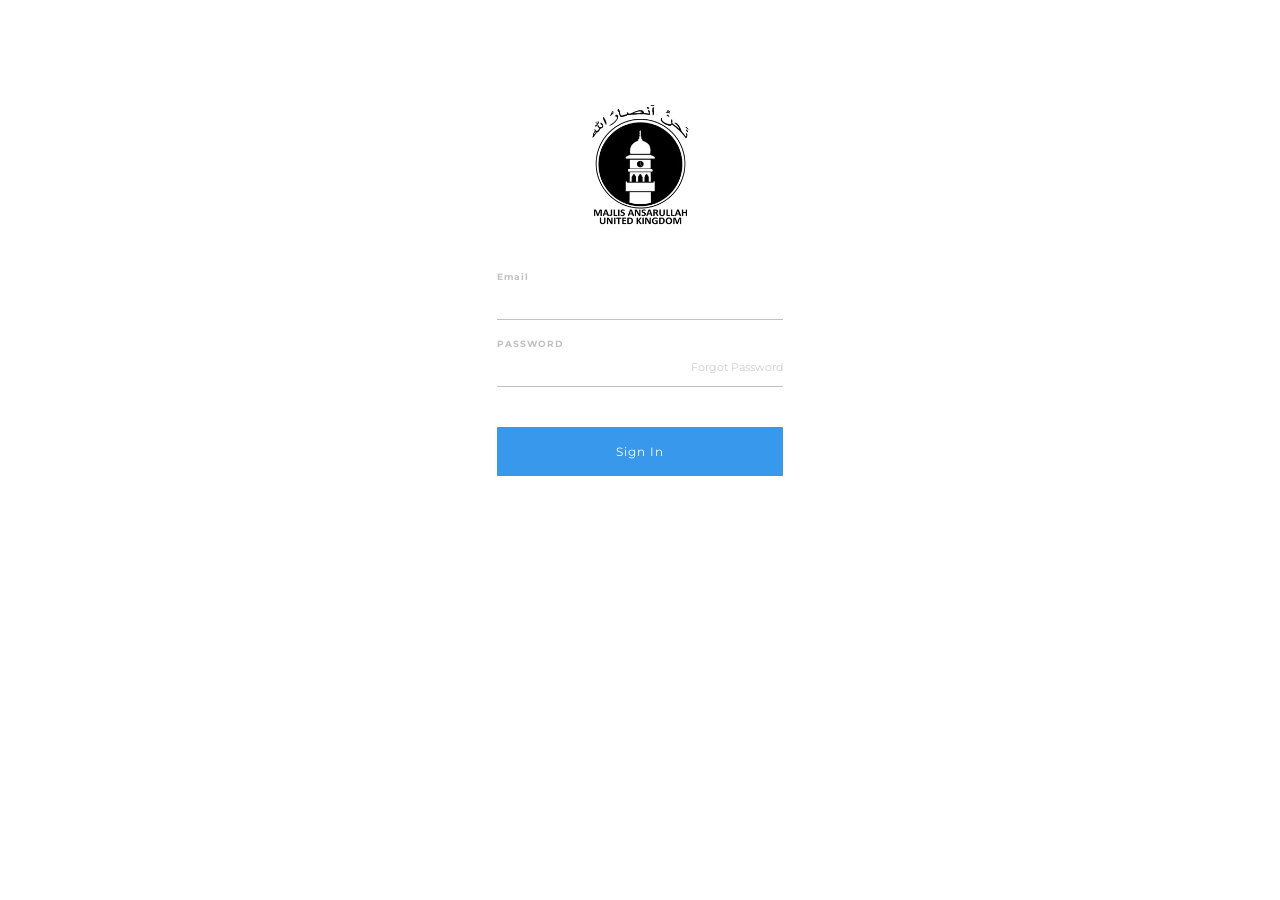
<file: login.html>
<!DOCTYPE html>
<html>
<head>
  <meta charset="utf-8">
  <title>Login</title>
  <meta name="viewport" content="width=device-width, initial-scale=1">
  <link rel="stylesheet" type="text/css" href="css/normalize.css">
  <link rel="stylesheet" type="text/css" href="css/framework.css">
  <link rel="stylesheet" type="text/css" href="css/styles.css">
  <link rel="shortcut icon" type="image/x-icon" href="images/logo.ico">
  <link rel="apple-touch-icon" href="images/logo.ico">
  <meta name="viewport" content="width=device-width, initial-scale=1, maximum-scale=1, user-scalable=no">
  <link href="css/ionicons.min.css" rel="stylesheet" type="text/css" />
</head>
<body>
  <section class="w-section mobile-wrapper">
    <div class="page-content bg-gradient" id="main-stack" data-scroll="0">
      <div class="body padding">
        <div class="logo-login"></div>
        <div class="">
          <div class="w-form">
            <form id="login-form" name="login-form" action="" data-redirect="home.html">
              <div>
                <label class="label-form light" for="email-field">Email</label>
                <input class="w-input input-form light" id="email" type="email" name="email" data-name="email" >
                <div class="separator-fields"></div>
              </div>
              <div>
                <label class="label-form light" for="email">PASSWORD</label>
                <div class="block-input-combined">
                  <input class="w-input input-form light left" id="password" type="password" name="password" data-name="password" ><a class="right-input-link" href="forgot.html" data-load="1">Forgot Password</a>
                </div>
                <div class="separator-button-input"></div>
              </div>
              <input class="w-button action-button" type="submit" value="Sign In" data-wait="Please wait...">
              <div class="separator-button"></div><a class="link-upper" href="signup.html" data-load="1">Don't have an account? <strong class="b-link">Sign Up</strong></a>
            </form>
            
          </div>
        </div>
      </div>
    </div>
    <div class="page-content loading-mask" id="new-stack">
      <div class="loading-icon">
        <div class="navbar-button-icon icon ion-load-d"></div>
      </div>
    </div>
  </section>
  <script src="js/webfont.js"></script>
  <script>
    WebFont.load({
      google: {
        families: ["Montserrat:400,700"]
      }
    });
	/*$('input, textarea, button, select').off('touchstart mousedown').on('touchstart mousedown', function(e) {
    e.stopPropagation();
});*/
  </script>
  <script type="text/javascript" src="js/modernizr.js"></script>
  <script type="text/javascript" src="js/jquery.min.js"></script>
  <script type="text/javascript" src="js/framework.js"></script>
  <script type="text/javascript" src="js/scripts.js"></script>
  
  <!--<script type="text/javascript" src="cordova.js"></script>
  <script type="text/javascript" src="PushNotification.js"></script>-->
  <script type="text/javascript" src="js/login.js"></script>
  <!--<script src="phonegap.js" type="text/javascript"></script>-->
  <!--[if lte IE 9]><script src="js/placeholders.min.js"></script><![endif]-->
</body>
</html>
</file>
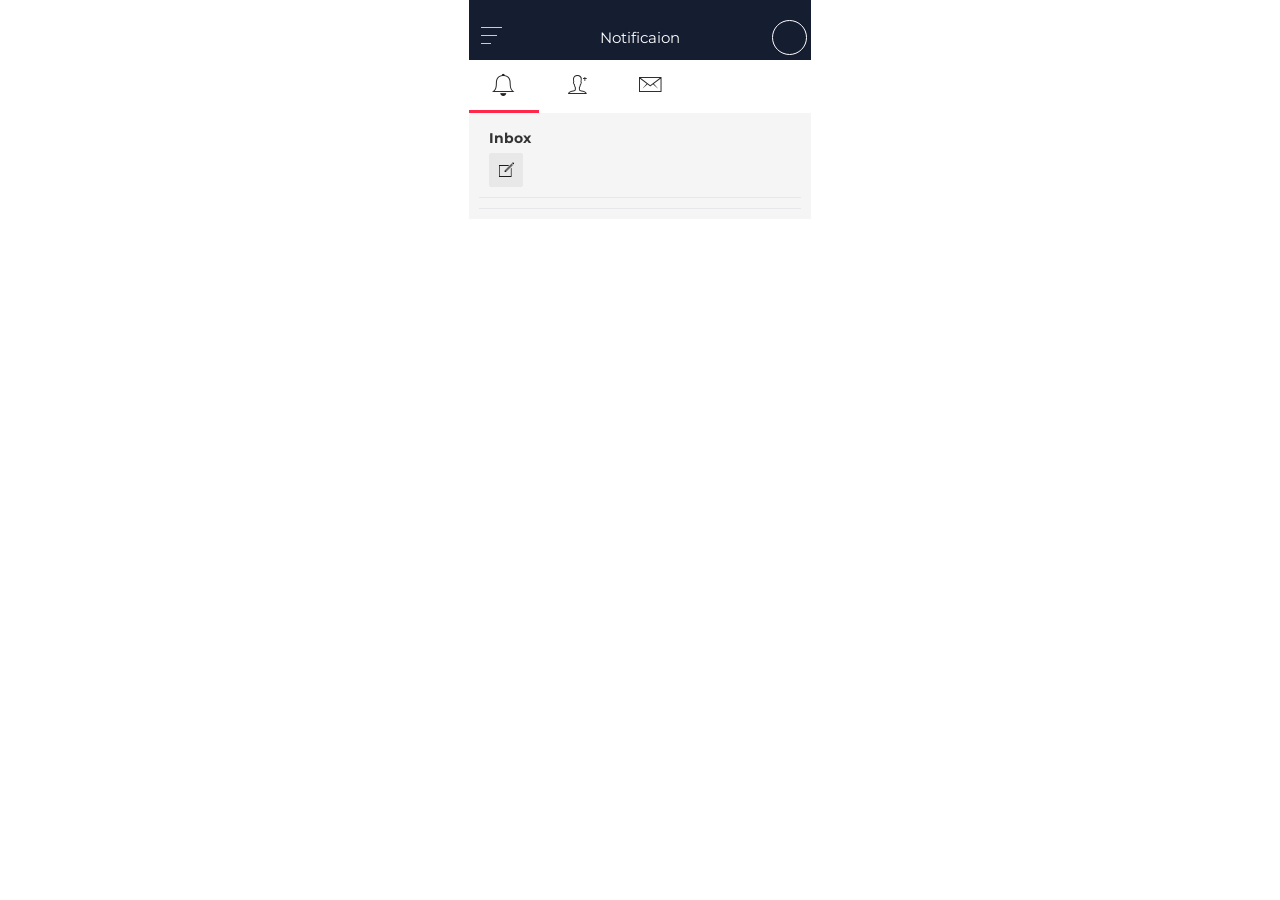
<file: notification.html>
<!DOCTYPE html>
<html>
<head>
  <meta charset="utf-8">
  <title>AMIS</title>
  <meta name="viewport" content="width=device-width, initial-scale=1">
  <link rel="stylesheet" type="text/css" href="css/normalize.css">
  <link rel="stylesheet" type="text/css" href="css/framework.css">
  <link rel="stylesheet" type="text/css" href="css/styles.css">
  <link rel="shortcut icon" type="image/x-icon" href="images/logo.ico">
  <link rel="apple-touch-icon" href="images/logo.ico">
  <meta name="viewport" content="width=device-width, initial-scale=1, maximum-scale=1, user-scalable=no">
  <link href="css/ionicons.min.css" rel="stylesheet" type="text/css" />
</head>
<body>

  <section class="w-section mobile-wrapper">
    <div class="page-content" id="main-stack">
      <div class="w-nav navbar" data-collapse="all" data-animation="over-left" data-duration="400" data-contain="1" data-easing="ease-out-quint" data-no-scroll="1">
        <div class="w-container">
          <nav class="w-nav-menu nav-menu bg-gradient" role="navigation">
            <div class="nav-menu-header">
              <div class="logo">AMIS</div>
            </div>
            <a class="w-clearfix w-inline-block nav-menu-link" href="home.html" data-load="1">
              <div class="icon-list-menu">
                <div class="icon ion-ios-home-outline"></div>
              </div>
              <div class="nav-menu-titles">Home</div>
            </a>
            <a class="w-clearfix w-inline-block nav-menu-link" href="events.html" data-load="1">
              <div class="icon-list-menu">
                <div class="icon ion-ios-calendar-outline"></div>
              </div>
              <div class="nav-menu-titles">Events</div>
            </a>
            <a class="w-clearfix w-inline-block nav-menu-link" href="notification.html" data-load="1">
              <div class="icon-list-menu">
                <div class="icon ion-android-notifications-none"></div>
              </div>
              <div class="nav-menu-titles">Notification</div>
            </a>
              <a class="w-clearfix w-inline-block nav-menu-link" href="finance.html" data-load="1">
              <div class="icon-list-menu">
                <div class="icon ion-ios-briefcase-outline"></div>
              </div>
              <div class="nav-menu-titles">Finance</div>
            </a>
            <a class="w-clearfix w-inline-block nav-menu-link" href="messenger.html" data-load="1">
              <div class="icon-list-menu">
                <div class="icon ion-ios-chatboxes-outline"></div>
              </div>
              <div class="nav-menu-titles">Messenger</div>
            </a>
            <div class="separator-bottom"></div>
            <div class="separator-bottom"></div>
            <div class="separator-bottom"></div>
          </nav>
          <div class="wrapper-mask" data-ix="menu-mask"></div>
          <div class="navbar-title">Notificaion</div>
          <div class="w-nav-button navbar-button left" id="menu-button" data-ix="hide-navbar-icons">
            <div class="navbar-button-icon home-icon">
              <div class="bar-home-icon top"></div>
              <div class="bar-home-icon middle"></div>
              <div class="bar-home-icon bottom"></div>
            </div>
          </div>
          <a href="profile.html" class="profile-icon">
           
          </a>
        </div>
      </div> 
      <div class="body">
      <div class="grey-header" style="display:none;"><a href="#" class="w-inline-block small-button icon-only grey" style="float: left;">
            <div class="icon ion-ios-arrow-left bigger icon-button"></div>
        </a> <div style="" class="title-new"></div></div>
        <div class="w-tabs" data-duration-in="400" data-duration-out="400" data-easing="ease-out-quint">
          <div class="w-tab-menu top-buttons">
            <a class="w-tab-link w--current w-inline-block toolbar-top-button" data-w-tab="Tab 1">
              <i class="ion-ios-bell-outline"></i>
            </a>
            <a class="w-tab-link w-inline-block toolbar-top-button" data-w-tab="Tab 2">
              <i class="ion-ios-personadd-outline"></i>
            </a>
            <a class="w-tab-link w-inline-block toolbar-top-button" data-w-tab="Tab 3">
              <i class="ion-ios-email-outline"></i>
            </a>
            
          </div>
          <div class="w-tab-content tabs-content">
            <div class="w-tab-pane w-clearfix tab-pane" data-w-tab="Tab 1">
            	<div class="w-row list-message">
                        <div class="w-col w-col-tiny-10">
                          <h5>Inbox</h5>
                        </div>
                        <div class="w-col w-col-tiny-2 n-p-r">
                          <a href="#" class="w-inline-block small-button icon-only grey compose" style="color:#000;">
                            <div class="icon ion-ios-compose-outline bigger icon-button"></div>
                            </a>
                        </div>                        
                  </div>
                   <div class="w-row list-message" id="inbox_list">                  	
                  </div>
                  <div class="w-row list-message" id="compose_msg" style="display:none;"> 
                  <div class="w-col w-col-tiny-12 n-p-l">
                          <a style="float: left;" class="w-inline-block small-button icon-only grey" href="#">
            				<div class="icon ion-ios-arrow-left bigger icon-button"></div></a> <div class="title-new" style="">Compose</div>
                            <form id="com-form" name="com-form" action="#" method="post">
                            <div>
                              <label for="node-10" class="label-form">Region *</label>
                              <div class="separator-fields"></div>
                              <select id="region" class="w-select input-form select">
                                <option value="">Select</option> 
                                               
                              </select>
                            </div>
                            <div>
                              <label for="node-10" class="label-form">Majlis *</label>
                              <div class="separator-fields"></div>
                              <select id="majlis" class="w-select input-form select">
                                <option value="">Select</option> 
                                               
                              </select>
                            </div>
                            <div class="w-col w-col-tiny-12">
                                <div class="w-col w-col-tiny-10">
                                  <label for="node-10" class="label-form">Surname *</label>
                                  <div class="separator-fields"></div>
                                  <input type="text" class="w-input input-form" name="surname" id="surname" />
                                </div>
                                <div class="w-col w-col-tiny-2"><a href="#" class="w-inline-block small-button icon-only " style="float: left;" id="searchmember">
                                <div class="icon ion-ios-search bigger icon-button"></div></a>
                               </div>
                            </div>
                            <div id="mem_list" class="w-col">
                              
                            </div>
                            <div class="separator-bottom"></div>
                            <div id="comfot" style="display:none;">
                            <div class="w-col" >
                              <label for="node-10" class="label-form">Subject *</label>
                              <div class="separator-fields"></div>
                              <input type="text" class="w-input input-form" name="subject" id="subject" />
                            </div>
                            <div >
                              <label for="node-10" class="label-form">Message *</label>
                              <div class="separator-fields"></div>
                              <textarea class="w-input input-form" name="message" id="message" ></textarea>
                            </div>
                            <div class="w-col w-col-tiny-5">
                            <input class="w-button action-button" type="submit" value="Send" name="comsave" id="comsave" >
                          </div>
                          <div class="w-col w-col-tiny-2">
                            &nbsp;
                          </div>
                          <div class="w-col w-col-tiny-5">
                            <button class="w-button action-button" type="buttom" name="comcancel" id="comcancel" >Cancel</button>
                          </div>
                          </div></form>
                        </div> 
                        
                  </div>
            </div>
            <div class="w-tab-pane w--tab-active tab-pane" data-w-tab="Tab 2" >
            	<div class="w-row list-message">
                        <div class="w-col w-col-tiny-8">
                          <h5>Contacts</h5>
                        </div>
                        <div class="w-col w-col-tiny-2 n-p-r">
                          <a href="#" class="w-inline-block small-button icon-only grey viewdft" style="color:#000;">
                            <div class="icon ion-ios-book-outline bigger icon-button"></div>
                            </a>
                        </div>
                        <div class="w-col w-col-tiny-2 n-p-r">
                          <a href="#" class="w-inline-block small-button icon-only grey addtab" style="color:#000;">
                            <div class="icon ion-ios-plus-outline bigger icon-button"></div>
                            </a> 
                        </div>
                  </div>
                  <div class="w-row list-message" id="cont_list">
                  	
                  </div>
                  <div class="w-row" id="cont_view">
                  	
                  </div>
                  
                  <div class="w-row list-message" id="add_new" style="display:none;">
                        <div class="w-col w-col-tiny-12 n-p-l">
                          <a style="float: left;" class="w-inline-block small-button icon-only grey" href="#">
            <div class="icon ion-ios-arrow-left bigger icon-button"></div>
        </a> <div class="title-new" style="">Add</div>
                        </div>
                        <div class="w-form" >
            <form id="cont-form" name="cont-form" action="#" method="post">
              <div>
                <label class="label-form light" for="full-name-field">FIRST NAME *</label>
                <input class="w-input input-form light" id="first-name" type="text" name="first-name" >
                <div class="separator-fields"></div>
              </div>
              <div>
                <label class="label-form light" for="email-field">MIDDLE NAME</label>
                <input class="w-input input-form light" id="middle-name" type="text" name="middle-name" >
                <div class="separator-fields"></div>
              </div>
              <div>
                <label class="label-form light" for="password-ield">SURNAME *</label>
                <input class="w-input input-form light" id="surname" type="text" name="surname">
                <div class="separator-fields"></div>
              </div>
              <div>
                <label class="label-form light" for="birthday-field">MOBILE *</label>
                <input class="w-input input-form light" id="mobile" type="text" name="mobile" data-name="mobile" >
              </div>
               <div>
                <label class="label-form light" for="password-ield">PRIMARY EMAIL *</label>
                <input class="w-input input-form light" id="email" type="email" name="email">
                <div class="separator-fields"></div>
              </div>
               <div>
                <label class="label-form light" for="password-ield">HOUSE / FLAT NO</label>
                <input class="w-input input-form light" id="flat" type="text" name="flat">
                <div class="separator-fields"></div>
              </div>
               <div>
                <label class="label-form light" for="password-ield">HOUSE NAME</label>
                <input class="w-input input-form light" id="house" type="text" name="house">
                <div class="separator-fields"></div>
              </div>
              <div>
                <label class="label-form light" for="password-ield">STREET</label>
                <input class="w-input input-form light" id="street" type="text" name="street">
                <div class="separator-fields"></div>
              </div>
              <div>
                <label class="label-form light" for="password-ield">LOCALITY</label>
                <input class="w-input input-form light" id="locality" type="text" name="locality">
                <div class="separator-fields"></div>
              </div>
              <div>
                <label class="label-form light" for="password-ield">TOWN</label>
                <input class="w-input input-form light" id="town" type="text" name="town">
                <div class="separator-fields"></div>
              </div>
              <div>
                <label class="label-form light" for="password-ield">POST CODE</label>
                <input class="w-input input-form light" id="postcode" type="text" name="postcode">
                <div class="separator-fields"></div>
              </div>
              <div class="separator-button-input"></div>
              <input type="hidden" class="dr_id" id="dr_id" />
              <div class="w-col w-col-tiny-6">
              	<input class="w-button action-button" type="submit" value="Save" name="savefrm" id="savefrm" >
              </div>
              <div class="w-col w-col-tiny-6">
              	<input class="w-button action-button" type="submit" value="Draft" name="draftfrm" id="draftfrm" >
              </div>
            </form>
            
          </div>
                  </div>
                  
                  <div class="w-row list-message" id="dft_list" style="display:none;">
                  
                  </div>
                  
            </div>
            <div class="w-tab-pane w-clearfix tab-pane" data-w-tab="Tab 3">
                <div class="w-tab-menu top-buttons">
                    <a class="w-tab-link w--current w-inline-block toolbar-top-button" data-w-tab="Tab 31" style="width:15.33%;">
                    <i class="ion-ios-keypad-outline"></i>
                    </a>
                    <a class="w-tab-link w-inline-block toolbar-top-button" data-w-tab="Tab 32" style="width:15.33%;">
                    <i class="ion-ios-barcode-outline"></i>
                    </a>
                    <a class="w-tab-link w-inline-block toolbar-top-button" data-w-tab="Tab 33" style="width:15.33%;">
                    <i class="ion-ios-people-outline"></i>
                    </a>
                    <a class="w-tab-link w-inline-block toolbar-top-button" data-w-tab="Tab 34" style="width:15.33%;">
                    <i class="ion-ios-color-filter-outline"></i>
                    </a>
                    <a class="w-tab-link w-inline-block toolbar-top-button" data-w-tab="Tab 35" style="width:15.33%;">
                    <i class="ion-ios-grid-view-outline"></i>
                    </a>
                    <a class="w-tab-link w-inline-block toolbar-top-button" data-w-tab="Tab 36" style="width:15.33%;">
                    <i class="ion-email-unread"></i>
                    </a>
          		</div>
                <div class="w-tab-content tabs-content">
                    <div class="w-tab-pane w-clearfix tab-pane w--tab-active" data-w-tab="Tab 31">
                    </div>
                    <div class="w-tab-pane w-clearfix tab-pane" data-w-tab="Tab 32">
                    </div>
                    <div class="w-tab-pane w-clearfix tab-pane" data-w-tab="Tab 33">
                    </div>
                     <div class="w-tab-pane w-clearfix tab-pane" data-w-tab="Tab 34">
                    </div>
                     <div class="w-tab-pane w-clearfix tab-pane" data-w-tab="Tab 35">
                    </div>
                    <div class="w-tab-pane w-clearfix tab-pane" data-w-tab="Tab 36">
                    </div>
                </div>          
            </div>
            
          </div>
        </div>
        
        
        
      </div>
    </div>
    <div class="page-content loading-mask" id="new-stack">
      <div class="loading-icon">
        <div class="navbar-button-icon icon ion-load-d"></div>
      </div>
    </div>
  </section>
  <script src="js/webfont.js"></script>
  <script>
    WebFont.load({
      google: {
        families: ["Montserrat:400,700"]
      }
    });
  </script>
  <script type="text/javascript" src="js/modernizr.js"></script>
  <script type="text/javascript" src="js/jquery.min.js"></script>
  <script type="text/javascript" src="js/framework.js"></script>
  <script type="text/javascript" src="js/scripts.js"></script>
  <script type="text/javascript" src="js/notification.js"></script>
  <!--<script src="js/modernizr.min.js" type="text/javascript"></script>
	<script src="js/jquery.mousewheel.min.js"></script>-->
   <!-- <script src="js/jquery.hammer.min.js" type="text/javascript"></script>
    <script src="js/TweenMax.min.js" type="text/javascript"></script>
    <script src="js/image_grid.min.js" type="text/javascript"></script>-->
  <!--[if lte IE 9]><script src="js/placeholders.min.js"></script><![endif]-->
</body>
</html>
</file>
<file: css/framework.css>
@font-face {
  font-family: 'framework-icons';
  src: url([data-uri]) format('truetype'), url([data-uri]) format('woff');
  font-weight: normal;
  font-style: normal;
}
[class^="w-icon-"],
[class*=" w-icon-"] {
  font-family: 'framework-icons';
  speak: none;
  font-style: normal;
  font-weight: normal;
  font-variant: normal;
  text-transform: none;
  line-height: 1;
  -webkit-font-smoothing: antialiased;
  -moz-osx-font-smoothing: grayscale;
}
.w-icon-slider-right:before {
  content: "\e600";
}
.w-icon-slider-left:before {
  content: "\e601";
}
.w-icon-nav-menu:before {
  content: "\e602";
}
.w-icon-arrow-down:before,
.w-icon-dropdown-toggle:before {
  content: "\e603";
}
* {
  -webkit-box-sizing: border-box;
  -moz-box-sizing: border-box;
  box-sizing: border-box;
}
html {
  height: 100%;
}
body {
  margin: 0;
  min-height: 100%;
  background-color: #fff;
  font-family: Arial, sans-serif;
  font-size: 14px;
  line-height: 20px;
  color: #333;
}
img {
  max-width: 100%;
  vertical-align: middle;
  display: inline-block;
}
html.w-mod-touch * {
  background-attachment: scroll !important;
}
.w-block {
  display: block;
}
.w-inline-block {
  max-width: 100%;
  display: inline-block;
}
.w-clearfix:before,
.w-clearfix:after {
  content: " ";
  display: table;
}
.w-clearfix:after {
  clear: both;
}
.w-hidden {
  display: none;
}
.w-button {
  display: inline-block;
  padding: 9px 15px;
  background-color: #3898ec;
  color: white;
  border: 0;
  line-height: inherit;
  text-decoration: none;
  cursor: pointer;
  border-radius: 0;
}
.w-button[href-disabled] {
  color: white;
  text-decoration: none;
}
input.w-button {
  -webkit-appearance: button;
}
html[data-w-dynpage] [data-w-cloak] {
  color: transparent !important;
}
h1,
h2,
h3,
h4,
h5,
h6 {
  font-weight: bold;
  margin-bottom: 10px;
}
h1 {
  font-size: 38px;
  line-height: 44px;
  margin-top: 20px;
}
h2 {
  font-size: 32px;
  line-height: 36px;
  margin-top: 20px;
}
h3 {
  font-size: 24px;
  line-height: 30px;
  margin-top: 20px;
}
h4 {
  font-size: 18px;
  line-height: 24px;
  margin-top: 10px;
}
h5 {
  font-size: 14px;
  line-height: 20px;
  margin-top: 10px;
}
h6 {
  font-size: 12px;
  line-height: 18px;
  margin-top: 10px;
}
p {
  margin-top: 0;
  margin-bottom: 10px;
}
a {
  color: #0082f3;
  text-decoration: underline;
}
a:focus {
  outline: 0;
}
blockquote {
  margin: 0 0 10px 0;
  padding: 10px 20px;
  border-left: 5px solid #E2E2E2;
  font-size: 18px;
  line-height: 22px;
}
figure {
  margin: 0;
  margin-bottom: 10px;
}
figcaption {
  margin-top: 5px;
  text-align: center;
}
ul,
ol {
  margin-top: 0;
  margin-bottom: 0;
  padding-left: 40px;
}
.w-list-unstyled {
  padding-left: 0;
  list-style: none;
}
.w-embed:before,
.w-embed:after {
  content: " ";
  display: table;
}
.w-embed:after {
  clear: both;
}
.w-video {
  width: 100%;
  position: relative;
  padding: 0;
}
.w-video iframe,
.w-video object,
.w-video embed {
  position: absolute;
  top: 0;
  left: 0;
  width: 100%;
  height: 100%;
}
fieldset {
  padding: 0;
  margin: 0;
  border: 0;
}
button,
html input[type="button"],
input[type="reset"] {
  border: 0;
  cursor: pointer;
  -webkit-appearance: button;
}
.w-form {
  margin: 0 0 15px;
}
.w-form-done {
  display: none;
  padding: 20px;
  text-align: center;
  background-color: #dddddd;
}
.w-form-fail {
  display: none;
  margin-top: 10px;
  padding: 10px;
  background-color: #ffdede;
}
label {
  display: block;
  margin-bottom: 5px;
  font-weight: bold;
}
.w-input,
.w-select {
  display: block;
  width: 100%;
  height: 38px;
  padding: 8px 12px;
  margin-bottom: 10px;
  font-size: 14px;
  line-height: 1.428571429;
  color: #333333;
  vertical-align: middle;
  background-color: #ffffff;
  border: 1px solid #cccccc;
}
.w-input:-moz-placeholder,
.w-select:-moz-placeholder {
  color: #999999;
}
.w-input::-moz-placeholder,
.w-select::-moz-placeholder {
  color: #999999;
  opacity: 1;
}
.w-input:-ms-input-placeholder,
.w-select:-ms-input-placeholder {
  color: #999999;
}
.w-input::-webkit-input-placeholder,
.w-select::-webkit-input-placeholder {
  color: #999999;
}
.w-input:focus,
.w-select:focus {
  border-color: #3898ec;
  outline: 0;
}
.w-input[disabled],
.w-select[disabled],
.w-input[readonly],
.w-select[readonly],
fieldset[disabled] .w-input,
fieldset[disabled] .w-select {
  cursor: not-allowed;
  background-color: #eeeeee;
}
textarea.w-input,
textarea.w-select {
  height: auto;
}
.w-select {
  background-image: -webkit-linear-gradient(white 0%, #f3f3f3 100%);
  background-image: linear-gradient(white 0%, #f3f3f3 100%);
}
.w-select[multiple] {
  height: auto;
}
.w-form-label {
  display: inline-block;
  cursor: pointer;
  font-weight: normal;
  margin-bottom: 0px;
}
.w-checkbox,
.w-radio {
  display: block;
  margin-bottom: 5px;
  padding-left: 20px;
}
.w-checkbox:before,
.w-radio:before,
.w-checkbox:after,
.w-radio:after {
  content: " ";
  display: table;
}
.w-checkbox:after,
.w-radio:after {
  clear: both;
}
.w-checkbox-input,
.w-radio-input {
  margin: 4px 0 0;
  margin-top: 1px \9;
  line-height: normal;
  float: left;
  margin-left: -20px;
}
.w-radio-input {
  margin-top: 3px;
}
.w-container {
  margin-left: auto;
  margin-right: auto;
  max-width: 940px;
}
.w-container:before,
.w-container:after {
  content: " ";
  display: table;
}
.w-container:after {
  clear: both;
}
.w-container .w-row {
  margin-left: -10px;
  margin-right: -10px;
}
.w-row:before,
.w-row:after {
  content: " ";
  display: table;
}
.w-row:after {
  clear: both;
}
.w-row .w-row {
  margin-left: 0;
  margin-right: 0;
}
.w-col {
  position: relative;
  float: left;
  width: 100%;
  min-height: 1px;
  padding-left: 10px;
  padding-right: 10px;
}
.w-col .w-col {
  padding-left: 0;
  padding-right: 0;
}
.w-col-1 {
  width: 8.33333333%;
}
.w-col-2 {
  width: 16.66666667%;
}
.w-col-3 {
  width: 25%;
}
.w-col-4 {
  width: 33.33333333%;
}
.w-col-5 {
  width: 41.66666667%;
}
.w-col-6 {
  width: 50%;
}
.w-col-7 {
  width: 58.33333333%;
}
.w-col-8 {
  width: 66.66666667%;
}
.w-col-9 {
  width: 75%;
}
.w-col-10 {
  width: 83.33333333%;
}
.w-col-11 {
  width: 91.66666667%;
}
.w-col-12 {
  width: 100%;
}
.w-col-push-1 {
  left: 8.33333333%;
}
.w-col-push-2 {
  left: 16.66666667%;
}
.w-col-push-3 {
  left: 25%;
}
.w-col-push-4 {
  left: 33.33333333%;
}
.w-col-push-5 {
  left: 41.66666667%;
}
.w-col-push-6 {
  left: 50%;
}
.w-col-push-7 {
  left: 58.33333333%;
}
.w-col-push-8 {
  left: 66.66666667%;
}
.w-col-push-9 {
  left: 75%;
}
.w-col-push-10 {
  left: 83.33333333%;
}
.w-col-push-11 {
  left: 91.66666667%;
}
.w-col-pull-1 {
  right: 8.33333333%;
}
.w-col-pull-2 {
  right: 16.66666667%;
}
.w-col-pull-3 {
  right: 25%;
}
.w-col-pull-4 {
  right: 33.33333333%;
}
.w-col-pull-5 {
  right: 41.66666667%;
}
.w-col-pull-6 {
  right: 50%;
}
.w-col-pull-7 {
  right: 58.33333333%;
}
.w-col-pull-8 {
  right: 66.66666667%;
}
.w-col-pull-9 {
  right: 75%;
}
.w-col-pull-10 {
  right: 83.33333333%;
}
.w-col-pull-11 {
  right: 91.66666667%;
}
.w-col-offset-1 {
  margin-left: 8.33333333%;
}
.w-col-offset-2 {
  margin-left: 16.66666667%;
}
.w-col-offset-3 {
  margin-left: 25%;
}
.w-col-offset-4 {
  margin-left: 33.33333333%;
}
.w-col-offset-5 {
  margin-left: 41.66666667%;
}
.w-col-offset-6 {
  margin-left: 50%;
}
.w-col-offset-7 {
  margin-left: 58.33333333%;
}
.w-col-offset-8 {
  margin-left: 66.66666667%;
}
.w-col-offset-9 {
  margin-left: 75%;
}
.w-col-offset-10 {
  margin-left: 83.33333333%;
}
.w-col-offset-11 {
  margin-left: 91.66666667%;
}
.w-hidden-main {
  display: none !important;
}
@media screen and (max-width: 991px) {
  .w-container {
    max-width: 728px;
  }
  .w-hidden-main {
    display: inherit !important;
  }
  .w-hidden-medium {
    display: none !important;
  }
  .w-col-medium-1 {
    width: 8.33333333%;
  }
  .w-col-medium-2 {
    width: 16.66666667%;
  }
  .w-col-medium-3 {
    width: 25%;
  }
  .w-col-medium-4 {
    width: 33.33333333%;
  }
  .w-col-medium-5 {
    width: 41.66666667%;
  }
  .w-col-medium-6 {
    width: 50%;
  }
  .w-col-medium-7 {
    width: 58.33333333%;
  }
  .w-col-medium-8 {
    width: 66.66666667%;
  }
  .w-col-medium-9 {
    width: 75%;
  }
  .w-col-medium-10 {
    width: 83.33333333%;
  }
  .w-col-medium-11 {
    width: 91.66666667%;
  }
  .w-col-medium-12 {
    width: 100%;
  }
  .w-col-medium-push-1 {
    left: 8.33333333%;
  }
  .w-col-medium-push-2 {
    left: 16.66666667%;
  }
  .w-col-medium-push-3 {
    left: 25%;
  }
  .w-col-medium-push-4 {
    left: 33.33333333%;
  }
  .w-col-medium-push-5 {
    left: 41.66666667%;
  }
  .w-col-medium-push-6 {
    left: 50%;
  }
  .w-col-medium-push-7 {
    left: 58.33333333%;
  }
  .w-col-medium-push-8 {
    left: 66.66666667%;
  }
  .w-col-medium-push-9 {
    left: 75%;
  }
  .w-col-medium-push-10 {
    left: 83.33333333%;
  }
  .w-col-medium-push-11 {
    left: 91.66666667%;
  }
  .w-col-medium-pull-1 {
    right: 8.33333333%;
  }
  .w-col-medium-pull-2 {
    right: 16.66666667%;
  }
  .w-col-medium-pull-3 {
    right: 25%;
  }
  .w-col-medium-pull-4 {
    right: 33.33333333%;
  }
  .w-col-medium-pull-5 {
    right: 41.66666667%;
  }
  .w-col-medium-pull-6 {
    right: 50%;
  }
  .w-col-medium-pull-7 {
    right: 58.33333333%;
  }
  .w-col-medium-pull-8 {
    right: 66.66666667%;
  }
  .w-col-medium-pull-9 {
    right: 75%;
  }
  .w-col-medium-pull-10 {
    right: 83.33333333%;
  }
  .w-col-medium-pull-11 {
    right: 91.66666667%;
  }
  .w-col-medium-offset-1 {
    margin-left: 8.33333333%;
  }
  .w-col-medium-offset-2 {
    margin-left: 16.66666667%;
  }
  .w-col-medium-offset-3 {
    margin-left: 25%;
  }
  .w-col-medium-offset-4 {
    margin-left: 33.33333333%;
  }
  .w-col-medium-offset-5 {
    margin-left: 41.66666667%;
  }
  .w-col-medium-offset-6 {
    margin-left: 50%;
  }
  .w-col-medium-offset-7 {
    margin-left: 58.33333333%;
  }
  .w-col-medium-offset-8 {
    margin-left: 66.66666667%;
  }
  .w-col-medium-offset-9 {
    margin-left: 75%;
  }
  .w-col-medium-offset-10 {
    margin-left: 83.33333333%;
  }
  .w-col-medium-offset-11 {
    margin-left: 91.66666667%;
  }
  .w-col-stack {
    width: 100%;
    left: auto;
    right: auto;
  }
}
@media screen and (max-width: 767px) {
  .w-hidden-main {
    display: inherit !important;
  }
  .w-hidden-medium {
    display: inherit !important;
  }
  .w-hidden-small {
    display: none !important;
  }
  .w-row,
  .w-container .w-row {
    margin-left: 0;
    margin-right: 0;
  }
  .w-col {
    width: 100%;
    left: auto;
    right: auto;
  }
  .w-col-small-1 {
    width: 8.33333333%;
  }
  .w-col-small-2 {
    width: 16.66666667%;
  }
  .w-col-small-3 {
    width: 25%;
  }
  .w-col-small-4 {
    width: 33.33333333%;
  }
  .w-col-small-5 {
    width: 41.66666667%;
  }
  .w-col-small-6 {
    width: 50%;
  }
  .w-col-small-7 {
    width: 58.33333333%;
  }
  .w-col-small-8 {
    width: 66.66666667%;
  }
  .w-col-small-9 {
    width: 75%;
  }
  .w-col-small-10 {
    width: 83.33333333%;
  }
  .w-col-small-11 {
    width: 91.66666667%;
  }
  .w-col-small-12 {
    width: 100%;
  }
  .w-col-small-push-1 {
    left: 8.33333333%;
  }
  .w-col-small-push-2 {
    left: 16.66666667%;
  }
  .w-col-small-push-3 {
    left: 25%;
  }
  .w-col-small-push-4 {
    left: 33.33333333%;
  }
  .w-col-small-push-5 {
    left: 41.66666667%;
  }
  .w-col-small-push-6 {
    left: 50%;
  }
  .w-col-small-push-7 {
    left: 58.33333333%;
  }
  .w-col-small-push-8 {
    left: 66.66666667%;
  }
  .w-col-small-push-9 {
    left: 75%;
  }
  .w-col-small-push-10 {
    left: 83.33333333%;
  }
  .w-col-small-push-11 {
    left: 91.66666667%;
  }
  .w-col-small-pull-1 {
    right: 8.33333333%;
  }
  .w-col-small-pull-2 {
    right: 16.66666667%;
  }
  .w-col-small-pull-3 {
    right: 25%;
  }
  .w-col-small-pull-4 {
    right: 33.33333333%;
  }
  .w-col-small-pull-5 {
    right: 41.66666667%;
  }
  .w-col-small-pull-6 {
    right: 50%;
  }
  .w-col-small-pull-7 {
    right: 58.33333333%;
  }
  .w-col-small-pull-8 {
    right: 66.66666667%;
  }
  .w-col-small-pull-9 {
    right: 75%;
  }
  .w-col-small-pull-10 {
    right: 83.33333333%;
  }
  .w-col-small-pull-11 {
    right: 91.66666667%;
  }
  .w-col-small-offset-1 {
    margin-left: 8.33333333%;
  }
  .w-col-small-offset-2 {
    margin-left: 16.66666667%;
  }
  .w-col-small-offset-3 {
    margin-left: 25%;
  }
  .w-col-small-offset-4 {
    margin-left: 33.33333333%;
  }
  .w-col-small-offset-5 {
    margin-left: 41.66666667%;
  }
  .w-col-small-offset-6 {
    margin-left: 50%;
  }
  .w-col-small-offset-7 {
    margin-left: 58.33333333%;
  }
  .w-col-small-offset-8 {
    margin-left: 66.66666667%;
  }
  .w-col-small-offset-9 {
    margin-left: 75%;
  }
  .w-col-small-offset-10 {
    margin-left: 83.33333333%;
  }
  .w-col-small-offset-11 {
    margin-left: 91.66666667%;
  }
}
@media screen and (max-width: 479px) {
  .w-container {
    max-width: none;
  }
  .w-hidden-main {
    display: inherit !important;
  }
  .w-hidden-medium {
    display: inherit !important;
  }
  .w-hidden-small {
    display: inherit !important;
  }
  .w-hidden-tiny {
    display: none !important;
  }
  .w-col {
    width: 100%;
  }
  .w-col-tiny-1 {
    width: 8.33333333%;
  }
  .w-col-tiny-2 {
    width: 16.66666667%;
  }
  .w-col-tiny-3 {
    width: 25%;
  }
  .w-col-tiny-4 {
    width: 33.33333333%;
  }
  .w-col-tiny-5 {
    width: 41.66666667%;
  }
  .w-col-tiny-6 {
    width: 50%;
  }
  .w-col-tiny-7 {
    width: 58.33333333%;
  }
  .w-col-tiny-8 {
    width: 66.66666667%;
  }
  .w-col-tiny-9 {
    width: 75%;
  }
  .w-col-tiny-10 {
    width: 83.33333333%;
  }
  .w-col-tiny-11 {
    width: 91.66666667%;
  }
  .w-col-tiny-12 {
    width: 100%;
  }
  .w-col-tiny-push-1 {
    left: 8.33333333%;
  }
  .w-col-tiny-push-2 {
    left: 16.66666667%;
  }
  .w-col-tiny-push-3 {
    left: 25%;
  }
  .w-col-tiny-push-4 {
    left: 33.33333333%;
  }
  .w-col-tiny-push-5 {
    left: 41.66666667%;
  }
  .w-col-tiny-push-6 {
    left: 50%;
  }
  .w-col-tiny-push-7 {
    left: 58.33333333%;
  }
  .w-col-tiny-push-8 {
    left: 66.66666667%;
  }
  .w-col-tiny-push-9 {
    left: 75%;
  }
  .w-col-tiny-push-10 {
    left: 83.33333333%;
  }
  .w-col-tiny-push-11 {
    left: 91.66666667%;
  }
  .w-col-tiny-pull-1 {
    right: 8.33333333%;
  }
  .w-col-tiny-pull-2 {
    right: 16.66666667%;
  }
  .w-col-tiny-pull-3 {
    right: 25%;
  }
  .w-col-tiny-pull-4 {
    right: 33.33333333%;
  }
  .w-col-tiny-pull-5 {
    right: 41.66666667%;
  }
  .w-col-tiny-pull-6 {
    right: 50%;
  }
  .w-col-tiny-pull-7 {
    right: 58.33333333%;
  }
  .w-col-tiny-pull-8 {
    right: 66.66666667%;
  }
  .w-col-tiny-pull-9 {
    right: 75%;
  }
  .w-col-tiny-pull-10 {
    right: 83.33333333%;
  }
  .w-col-tiny-pull-11 {
    right: 91.66666667%;
  }
  .w-col-tiny-offset-1 {
    margin-left: 8.33333333%;
  }
  .w-col-tiny-offset-2 {
    margin-left: 16.66666667%;
  }
  .w-col-tiny-offset-3 {
    margin-left: 25%;
  }
  .w-col-tiny-offset-4 {
    margin-left: 33.33333333%;
  }
  .w-col-tiny-offset-5 {
    margin-left: 41.66666667%;
  }
  .w-col-tiny-offset-6 {
    margin-left: 50%;
  }
  .w-col-tiny-offset-7 {
    margin-left: 58.33333333%;
  }
  .w-col-tiny-offset-8 {
    margin-left: 66.66666667%;
  }
  .w-col-tiny-offset-9 {
    margin-left: 75%;
  }
  .w-col-tiny-offset-10 {
    margin-left: 83.33333333%;
  }
  .w-col-tiny-offset-11 {
    margin-left: 91.66666667%;
  }
}
.w-widget {
  position: relative;
}
.w-widget-map {
  width: 100%;
  height: 400px;
}
.w-widget-map label {
  width: auto;
  display: inline;
}
.w-widget-map img {
  max-width: inherit;
}
.w-widget-map .gm-style-iw {
  width: 90% !important;
  height: auto !important;
  top: 7px !important;
  left: 6% !important;
  display: inline;
  text-align: center;
  overflow: hidden;
}
.w-widget-map .gm-style-iw + div {
  display: none;
}
.w-widget-twitter {
  overflow: hidden;
}
.w-widget-gplus {
  overflow: hidden;
}
.w-slider {
  position: relative;
  height: 300px;
  text-align: center;
  background: #dddddd;
  clear: both;
  -webkit-tap-highlight-color: rgba(0, 0, 0, 0);
  tap-highlight-color: rgba(0, 0, 0, 0);
}
.w-slider-mask {
  position: relative;
  display: block;
  overflow: hidden;
  z-index: 1;
  left: 0;
  right: 0;
  height: 100%;
  white-space: nowrap;
}
.w-slide {
  position: relative;
  display: inline-block;
  vertical-align: top;
  width: 100%;
  height: 100%;
  white-space: normal;
  text-align: left;
}
.w-slider-nav {
  position: absolute;
  z-index: 2;
  top: auto;
  right: 0;
  bottom: 0;
  left: 0;
  margin: auto;
  padding-top: 10px;
  height: 40px;
  text-align: center;
  -webkit-tap-highlight-color: rgba(0, 0, 0, 0);
  tap-highlight-color: rgba(0, 0, 0, 0);
}
.w-slider-nav.w-round > div {
  -webkit-border-radius: 100%;
  -webkit-background-clip: padding-box;
  -moz-border-radius: 100%;
  -moz-background-clip: padding;
  border-radius: 100%;
  background-clip: padding-box;
}
.w-slider-nav.w-num > div {
  width: auto;
  height: auto;
  padding: 0.2em 0.5em;
  font-size: inherit;
  line-height: inherit;
}
.w-slider-nav.w-shadow > div {
  -webkit-box-shadow: 0 0 3px rgba(51, 51, 51, 0.4);
  -moz-box-shadow: 0 0 3px rgba(51, 51, 51, 0.4);
  box-shadow: 0 0 3px rgba(51, 51, 51, 0.4);
}
.w-slider-nav-invert {
  color: #fff;
}
.w-slider-nav-invert > div {
  background-color: rgba(34, 34, 34, 0.4);
}
.w-slider-nav-invert > div.w-active {
  background-color: #222;
}
.w-slider-dot {
  position: relative;
  display: inline-block;
  width: 1em;
  height: 1em;
  background-color: rgba(255, 255, 255, 0.4);
  cursor: pointer;
  margin: 0 3px 0.5em;
  -webkit-transition: background-color 100ms, color 100ms;
  -moz-transition: background-color 100ms, color 100ms;
  -o-transition: background-color 100ms, color 100ms;
  transition: background-color 100ms, color 100ms;
}
.w-slider-dot.w-active {
  background-color: #fff;
}
.w-slider-arrow-left,
.w-slider-arrow-right {
  position: absolute;
  width: 80px;
  top: 0;
  right: 0;
  bottom: 0;
  left: 0;
  margin: auto;
  cursor: pointer;
  overflow: hidden;
  color: white;
  font-size: 40px;
  -webkit-tap-highlight-color: rgba(0, 0, 0, 0);
  tap-highlight-color: rgba(0, 0, 0, 0);
  -webkit-user-select: none;
  -moz-user-select: none;
  -ms-user-select: none;
  user-select: none;
}
.w-slider-arrow-left [class^="w-icon-"],
.w-slider-arrow-right [class^="w-icon-"],
.w-slider-arrow-left [class*=" w-icon-"],
.w-slider-arrow-right [class*=" w-icon-"] {
  position: absolute;
}
.w-slider-arrow-left {
  z-index: 3;
  right: auto;
}
.w-slider-arrow-right {
  z-index: 4;
  left: auto;
}
.w-icon-slider-left,
.w-icon-slider-right {
  top: 0;
  right: 0;
  bottom: 0;
  left: 0;
  margin: auto;
  width: 1em;
  height: 1em;
}
.w-dropdown {
  display: inline-block;
  position: relative;
  text-align: left;
  margin-left: auto;
  margin-right: auto;
  z-index: 900;
}
.w-dropdown-btn,
.w-dropdown-toggle,
.w-dropdown-link {
  position: relative;
  vertical-align: top;
  text-decoration: none;
  color: #222222;
  padding: 20px;
  text-align: left;
  margin-left: auto;
  margin-right: auto;
  white-space: nowrap;
}
.w-dropdown-toggle {
  -webkit-user-select: none;
  -moz-user-select: none;
  -ms-user-select: none;
  user-select: none;
  display: inline-block;
  cursor: pointer;
  padding-right: 40px;
}
.w-dropdown-toggle:focus {
  outline: 0;
}
.w-icon-dropdown-toggle {
  position: absolute;
  top: 0;
  right: 0;
  bottom: 0;
  margin: auto;
  margin-right: 20px;
  width: 1em;
  height: 1em;
}
.w-dropdown-list {
  position: absolute;
  background: #dddddd;
  display: none;
  min-width: 100%;
}
.w-dropdown-list.w--open {
  display: block;
}
.w-dropdown-link {
  padding: 10px 20px;
  display: block;
  color: #222222;
}
.w-dropdown-link:hover {
  color: #222222;
  text-decoration: none;
}
.w-dropdown-link.w--current {
  color: #0082f3;
}
.w-nav[data-collapse="all"] .w-dropdown,
.w-nav[data-collapse="all"] .w-dropdown-toggle {
  display: block;
}
.w-nav[data-collapse="all"] .w-dropdown-list {
  position: static;
}
@media screen and (max-width: 991px) {
  .w-nav[data-collapse="medium"] .w-dropdown,
  .w-nav[data-collapse="medium"] .w-dropdown-toggle {
    display: block;
  }
  .w-nav[data-collapse="medium"] .w-dropdown-list {
    position: static;
  }
}
@media screen and (max-width: 767px) {
  .w-nav[data-collapse="small"] .w-dropdown,
  .w-nav[data-collapse="small"] .w-dropdown-toggle {
    display: block;
  }
  .w-nav[data-collapse="small"] .w-dropdown-list {
    position: static;
  }
  .w-nav-brand {
    padding-left: 10px;
  }
}
@media screen and (max-width: 479px) {
  .w-nav[data-collapse="tiny"] .w-dropdown,
  .w-nav[data-collapse="tiny"] .w-dropdown-toggle {
    display: block;
  }
  .w-nav[data-collapse="tiny"] .w-dropdown-list {
    position: static;
  }
}
/**
 * ## Note
 * Safari (on both iOS and OS X) does not handle viewport units (vh, vw) well.
 * For example percentage units do not work on descendants of elements that
 * have any dimensions expressed in viewport units. It also doesn’t handle them at
 * all in `calc()`.
 */
/**
 * Wrapper around all lightbox elements
 *
 * 1. Since the lightbox can receive focus, IE also gives it an outline.
 * 2. Fixes flickering on Chrome when a transition is in progress
 *    underneath the lightbox.
 */
.w-lightbox-backdrop {
  position: fixed;
  top: 0;
  right: 0;
  bottom: 0;
  left: 0;
  color: #fff;
  font-family: "Helvetica Neue", Helvetica, Ubuntu, "Segoe UI", Verdana, sans-serif;
  font-size: 17px;
  font-weight: 300;
  text-align: center;
  background: rgba(0, 0, 0, 0.9);
  z-index: 2000;
  outline: 0;
  /* 1 */
  opacity: 0;
  -webkit-user-select: none;
  -moz-user-select: none;
  -ms-user-select: none;
  -webkit-tap-highlight-color: transparent;
  -webkit-transform: translate(0, 0);
  /* 2 */
}
/**
 * Neat trick to bind the rubberband effect to our canvas instead of the whole
 * document on iOS. It also prevents a bug that causes the document underneath to scroll.
 */
.w-lightbox-backdrop,
.w-lightbox-container {
  height: 100%;
  overflow: auto;
  -webkit-overflow-scrolling: touch;
}
.w-lightbox-content {
  position: relative;
  height: 100vh;
  overflow: hidden;
}
.w-lightbox-view {
  position: absolute;
  width: 100vw;
  height: 100vh;
  opacity: 0;
}
.w-lightbox-view:before {
  content: "";
  height: 100vh;
}
/* .w-lightbox-content */
.w-lightbox-group,
.w-lightbox-group .w-lightbox-view,
.w-lightbox-group .w-lightbox-view:before {
  height: 86vh;
}
.w-lightbox-frame,
.w-lightbox-view:before {
  display: inline-block;
  vertical-align: middle;
}
/*
 * 1. Remove default margin set by user-agent on the <figure> element.
 */
.w-lightbox-figure {
  position: relative;
  margin: 0;
  /* 1 */
}
.w-lightbox-group .w-lightbox-figure {
  cursor: pointer;
}
/**
 * IE adds image dimensions as width and height attributes on the IMG tag,
 * but we need both width and height to be set to auto to enable scaling.
 */
.w-lightbox-img {
  width: auto;
  height: auto;
  max-width: none;
}
.w-lightbox-image {
  display: block;
  max-width: 100vw;
  max-height: 100vh;
}
.w-lightbox-group .w-lightbox-image {
  max-height: 86vh;
}
.w-lightbox-caption {
  position: absolute;
  right: 0;
  bottom: 0;
  left: 0;
  padding: .5em 1em;
  background: rgba(0, 0, 0, 0.4);
  text-align: left;
  text-overflow: ellipsis;
  white-space: nowrap;
  overflow: hidden;
}
.w-lightbox-embed {
  position: absolute;
  top: 0;
  right: 0;
  bottom: 0;
  left: 0;
  width: 100%;
  height: 100%;
}
.w-lightbox-control {
  position: absolute;
  top: 0;
  width: 4em;
  background-size: 24px;
  background-repeat: no-repeat;
  background-position: center;
  cursor: pointer;
  -webkit-transition: all .3s;
  transition: all .3s;
}
.w-lightbox-left {
  display: none;
  bottom: 0;
  left: 0;
  /* <svg xmlns="http://www.w3.org/2000/svg" viewBox="-20 0 24 40" width="24" height="40"><g transform="rotate(45)"><path d="m0 0h5v23h23v5h-28z" opacity=".4"/><path d="m1 1h3v23h23v3h-26z" fill="#fff"/></g></svg> */
  background-image: url("[data-uri]");
}
.w-lightbox-right {
  display: none;
  right: 0;
  bottom: 0;
  /* <svg xmlns="http://www.w3.org/2000/svg" viewBox="-4 0 24 40" width="24" height="40"><g transform="rotate(45)"><path d="m0-0h28v28h-5v-23h-23z" opacity=".4"/><path d="m1 1h26v26h-3v-23h-23z" fill="#fff"/></g></svg> */
  background-image: url("[data-uri]");
}
/*
 * Without specifying the with and height inside the SVG, all versions of IE render the icon too small.
 * The bug does not seem to manifest itself if the elements are tall enough such as the above arrows.
 * (http://stackoverflow.com/questions/16092114/background-size-differs-in-internet-explorer)
 */
.w-lightbox-close {
  right: 0;
  height: 2.6em;
  /* <svg xmlns="http://www.w3.org/2000/svg" viewBox="-4 0 18 17" width="18" height="17"><g transform="rotate(45)"><path d="m0 0h7v-7h5v7h7v5h-7v7h-5v-7h-7z" opacity=".4"/><path d="m1 1h7v-7h3v7h7v3h-7v7h-3v-7h-7z" fill="#fff"/></g></svg> */
  background-image: url("[data-uri]");
  background-size: 18px;
}
/**
 * 1. All IE versions add extra space at the bottom without this.
 */
.w-lightbox-strip {
  padding: 0 1vh;
  line-height: 0;
  /* 1 */
  white-space: nowrap;
  overflow-x: auto;
  overflow-y: hidden;
}
/*
 * 1. We use content-box to avoid having to do `width: calc(10vh + 2vw)`
 *    which doesn’t work in Safari anyway.
 * 2. Chrome renders images pixelated when switching to GPU. Making sure
 *    the parent is also rendered on the GPU (by setting translate3d for
 *    example) fixes this behavior.
 */
.w-lightbox-item {
  display: inline-block;
  width: 10vh;
  padding: 2vh 1vh;
  box-sizing: content-box;
  /* 1 */
  cursor: pointer;
  -webkit-transform: translate3d(0, 0, 0);
  /* 2 */
}
.w-lightbox-active {
  opacity: .3;
}
.w-lightbox-thumbnail {
  position: relative;
  height: 10vh;
  background: #222;
  overflow: hidden;
}
.w-lightbox-thumbnail-image {
  position: absolute;
  top: 0;
  left: 0;
}
.w-lightbox-thumbnail .w-lightbox-tall {
  top: 50%;
  width: 100%;
  -webkit-transform: translate(0, -50%);
  -ms-transform: translate(0, -50%);
  transform: translate(0, -50%);
}
.w-lightbox-thumbnail .w-lightbox-wide {
  left: 50%;
  height: 100%;
  -webkit-transform: translate(-50%, 0);
  -ms-transform: translate(-50%, 0);
  transform: translate(-50%, 0);
}
/*
 * Spinner
 *
 * Absolute pixel values are used to avoid rounding errors that would cause
 * the white spinning element to be misaligned with the track.
 */
.w-lightbox-spinner {
  position: absolute;
  top: 50%;
  left: 50%;
  box-sizing: border-box;
  width: 40px;
  height: 40px;
  margin-top: -20px;
  margin-left: -20px;
  border: 5px solid rgba(0, 0, 0, 0.4);
  border-radius: 50%;
  -webkit-animation: spin .8s infinite linear;
  animation: spin .8s infinite linear;
}
.w-lightbox-spinner:after {
  content: "";
  position: absolute;
  top: -4px;
  right: -4px;
  bottom: -4px;
  left: -4px;
  border: 3px solid transparent;
  border-bottom-color: #fff;
  border-radius: 50%;
}
/*
 * Utility classes
 */
.w-lightbox-hide {
  display: none;
}
.w-lightbox-noscroll {
  overflow: hidden;
}
@media (min-width: 768px) {
  .w-lightbox-content {
    height: 96vh;
    margin-top: 2vh;
  }
  .w-lightbox-view,
  .w-lightbox-view:before {
    height: 96vh;
  }
  /* .w-lightbox-content */
  .w-lightbox-group,
  .w-lightbox-group .w-lightbox-view,
  .w-lightbox-group .w-lightbox-view:before {
    height: 84vh;
  }
  .w-lightbox-image {
    max-width: 96vw;
    max-height: 96vh;
  }
  .w-lightbox-group .w-lightbox-image {
    max-width: 82.3vw;
    max-height: 84vh;
  }
  .w-lightbox-left,
  .w-lightbox-right {
    display: block;
    opacity: .5;
  }
  .w-lightbox-close {
    opacity: .8;
  }
  .w-lightbox-control:hover {
    opacity: 1;
  }
}
.w-lightbox-inactive,
.w-lightbox-inactive:hover {
  opacity: 0;
}
.w-richtext:before,
.w-richtext:after {
  content: " ";
  display: table;
}
.w-richtext:after {
  clear: both;
}
.w-richtext .w-richtext-figure-selected[data-rt-type="video"] div:before {
  outline: 2px solid #2895f7;
}
.w-richtext .w-richtext-figure-selected[data-rt-type="image"] div {
  outline: 2px solid #2895f7;
}
.w-richtext figure[data-rt-type="video"] > div:before {
  content: '';
  position: absolute;
  display: none;
  left: 0;
  top: 0;
  right: 0;
  bottom: 0;
  z-index: 1;
}
.w-richtext figure {
  position: relative;
  max-width: 60%;
}
.w-richtext figure > div:before,
.w-richtext figure img {
  cursor: default!important;
}
.w-richtext figure img {
  width: 100%;
}
.w-richtext figure figcaption.w-richtext-figcaption-placeholder {
  opacity: 0.6;
}
.w-richtext figure div {
  /* fix incorrectly sized selection border in the data manager */
  font-size: 0px;
  color: transparent;
}
.w-richtext figure[data-rt-type="image"] {
  display: table;
}
.w-richtext figure[data-rt-type="image"] > div {
  display: inline-block;
}
.w-richtext figure[data-rt-type="image"] > figcaption {
  display: table-caption;
  caption-side: bottom;
}
.w-richtext figure[data-rt-type="video"] {
  width: 60%;
  height: 0;
}
.w-richtext figure[data-rt-type="video"] iframe {
  position: absolute;
  top: 0;
  left: 0;
  width: 100%;
  height: 100%;
}
.w-richtext figure[data-rt-type="video"] > div {
  width: 100%;
}
.w-richtext figure.w-richtext-align-center {
  margin-right: auto;
  margin-left: auto;
  clear: both;
}
.w-richtext figure.w-richtext-align-center[data-rt-type="image"] > div {
  max-width: 100%;
}
.w-richtext figure.w-richtext-align-normal {
  clear: both;
}
.w-richtext figure.w-richtext-align-fullwidth {
  width: 100%;
  text-align: center;
  clear: both;
  display: block;
}
.w-richtext figure.w-richtext-align-fullwidth > div {
  display: inline-block;
}
.w-richtext figure.w-richtext-align-fullwidth > figcaption {
  display: block;
}
.w-richtext figure.w-richtext-align-floatleft {
  float: left;
  margin-right: 15px;
  clear: none;
}
.w-richtext figure.w-richtext-align-floatright {
  float: right;
  margin-left: 15px;
  clear: none;
}
/* The video overlay (prevents interacting with (ie: playing) the video)
   should only be present when the rich text node can be edited in that context with the RTE.
   1. In the designer canvas - when not previewing the site
   2. In the editor canvas for rich text dyn collection fields
   3. In the editor canvas for static rich text fields made editable (ie: blobs)
   4. In the data managers (see both RichTextInput.less files) as this file is not used there
*/
.wf-design-mode figure[data-rt-type="video"] > div:before,
.w-editor-mount .w-dyn-list figure[data-rt-type="video"] > div:before,
.w-editor-mount .w-editable figure[data-rt-type="video"] > div:before {
  display: block;
}
.w-nav {
  position: relative;
  background: #dddddd;
  z-index: 1000;
}
.w-nav:before,
.w-nav:after {
  content: " ";
  display: table;
}
.w-nav:after {
  clear: both;
}
.w-nav-brand {
  position: relative;
  float: left;
  text-decoration: none;
  color: #333333;
}
.w-nav-brand:hover {
  text-decoration: none;
  color: #333333;
}
.w-nav-link {
  position: relative;
  display: inline-block;
  vertical-align: top;
  text-decoration: none;
  color: #222222;
  padding: 20px;
  text-align: left;
  margin-left: auto;
  margin-right: auto;
}
.w-nav-link:hover {
  text-decoration: none;
  color: #222222;
}
.w-nav-link.w--current {
  color: #0082f3;
}
.w-nav-menu {
  position: relative;
  float: right;
}
.w--nav-menu-open {
  display: block !important;
  position: absolute;
  top: 100%;
  left: 0;
  right: 0;
  background: #c8c8c8;
  text-align: center;
  overflow: visible;
  min-width: 200px;
}
.w--nav-link-open {
  display: block;
  position: relative;
}
.w-nav-overlay {
  position: absolute;
  overflow: hidden;
  display: none;
  top: 100%;
  left: 0;
  right: 0;
  width: 100%;
}
.w-nav-overlay .w--nav-menu-open {
  top: 0;
}
.w-nav[data-animation="over-left"] .w-nav-overlay {
  width: auto;
}
.w-nav[data-animation="over-left"] .w-nav-overlay,
.w-nav[data-animation="over-left"] .w--nav-menu-open {
  right: auto;
  z-index: 1;
  top: 0;
}
.w-nav[data-animation="over-right"] .w-nav-overlay {
  width: auto;
}
.w-nav[data-animation="over-right"] .w-nav-overlay,
.w-nav[data-animation="over-right"] .w--nav-menu-open {
  left: auto;
  z-index: 1;
  top: 0;
}
.w-nav-button {
  position: relative;
  float: right;
  padding: 18px;
  font-size: 24px;
  display: none;
  cursor: pointer;
  -webkit-tap-highlight-color: rgba(0, 0, 0, 0);
  tap-highlight-color: rgba(0, 0, 0, 0);
  -webkit-user-select: none;
  -moz-user-select: none;
  -ms-user-select: none;
  user-select: none;
}
.w-nav-button.w--open {
  background-color: #c8c8c8;
  color: white;
}
.w-nav[data-collapse="all"] .w-nav-menu {
  display: none;
}
.w-nav[data-collapse="all"] .w-nav-button {
  display: block;
}
@media screen and (max-width: 991px) {
  .w-nav[data-collapse="medium"] .w-nav-menu {
    display: none;
  }
  .w-nav[data-collapse="medium"] .w-nav-button {
    display: block;
  }
}
@media screen and (max-width: 767px) {
  .w-nav[data-collapse="small"] .w-nav-menu {
    display: none;
  }
  .w-nav[data-collapse="small"] .w-nav-button {
    display: block;
  }
  .w-nav-brand {
    padding-left: 10px;
  }
}
@media screen and (max-width: 479px) {
  .w-nav[data-collapse="tiny"] .w-nav-menu {
    display: none;
  }
  .w-nav[data-collapse="tiny"] .w-nav-button {
    display: block;
  }
}
.w-tabs {
  position: relative;
}
.w-tabs:before,
.w-tabs:after {
  content: " ";
  display: table;
}
.w-tabs:after {
  clear: both;
}
.w-tab-menu {
  position: relative;
}
.w-tab-link {
  position: relative;
  display: inline-block;
  vertical-align: top;
  text-decoration: none;
  padding: 9px 30px;
  text-align: left;
  cursor: pointer;
  color: #222222;
  background-color: #dddddd;
}
.w-tab-link.w--current {
  background-color: #c8c8c8;
}
.w-tab-content {
  position: relative;
  display: block;
  overflow: hidden;
}
.w-tab-pane {
  position: relative;
  display: none;
}
.w--tab-active {
  display: block;
}
@media screen and (max-width: 479px) {
  .w-tab-link {
    display: block;
  }
}
.w-ix-emptyfix:after {
  content: "";
}
@-webkit-keyframes spin {
  0% {
    -webkit-transform: rotate(0deg);
  }
  100% {
    -webkit-transform: rotate(360deg);
  }
}
@keyframes spin {
  0% {
    transform: rotate(0deg);
  }
  100% {
    transform: rotate(360deg);
  }
}
.w-dyn-empty {
  padding: 10px;
  background-color: #dddddd;
}
</file>
<file: css/styles.css>
/*------------------------------------------------------------------
[Table of contents]

1. Body
2. Header / Navigation
3. Forms
4. Elements
5. Extra
-------------------------------------------------------------------*/


/* [1. BODY] */

body {
  background-color: white;
  font-family: Montserrat, sans-serif;
  color: #333;
  font-size: 14px;
  line-height: 20px;
}
h1 {
  margin-top: 20px;
  margin-bottom: 10px;
  font-size: 38px;
  line-height: 44px;
  font-weight: 700;
}
h2 {
  margin-top: 0px;
  margin-bottom: 0px;
  font-size: 32px;
  line-height: 36px;
}
h3 {
  margin-top: 20px;
  margin-bottom: 10px;
  font-size: 24px;
  line-height: 30px;
  font-weight: 700;
}
h4 {
  margin-top: 10px;
  margin-bottom: 10px;
  font-size: 18px;
  line-height: 24px;
  font-weight: 700;
}
h5 {
  margin-top: 10px;
  margin-bottom: 5px;
  font-size: 14px;
  line-height: 20px;
  font-weight: 700;
}
h6 {
  margin-top: 10px;
  margin-bottom: 10px;
  font-size: 12px;
  line-height: 18px;
  font-weight: 700;
}
p {
  margin-bottom: 5px;
  padding-right: 20px;
  padding-left: 20px;
  color: #B5B5B5;
  font-size: 12px;
  line-height: 1.9em;
}
a {
  width: 100%;
  color: #333;
  text-decoration: none;
}
.button {
  display: inline-block;
  padding: 4px 15px;
  background-color: black;
  color: white;
  text-align: center;
  text-decoration: none;
}
.navbar {
  position: fixed;
  z-index: 5;
  height: 60px;
  padding-top: 15px;
  background-color: #151d31;
  color: white;
}
.navbar.transparent {
  background-color: transparent;
}
.mobile-wrapper {
  position: relative;
  width: 342px;
  /*height: 570px;*/
  margin-right: auto;
  margin-left: auto;
  background-color: white;
  background-image: none;
  background-size: auto;
  background-repeat: repeat;
  box-shadow: none;
}
.body {
  padding-top: 60px;
}


/* [2. HEADER] */

.navbar-button {
  position: relative;
  width: 45px;
  height: 45px;
  padding: 0px;
  color: #ccc;
  line-height: 49px;
  text-align: center;
}
.navbar-button.left {
  float: left;
}
.navbar-button.left.w--open {
  background-color: transparent;
}
.navbar-button.right {
  float: right;
}
.navbar-button.right:active {
  color: #333;
}
.navbar-button.right.bigger {
  font-size: 16px;
}
.icon.ion-ios-more.bigger {
  font-size: 21px;
}
.icon.ion-ios-arrow-left.bigger {
  font-size: 21px;
}
.navbar-button-icon {
  width: 45px;
  height: 45px;
  font-size: 40px;
}
.navbar-button-icon.home-icon {
  display: inline-block;
  width: 27px;
  height: auto;
  margin-top: 12px;
  margin-left: 5px;
}
.navbar-button-icon.smaller {
  font-size: 28px;
}
.navbar-button-icon.ion-ios-search {
  font-size: 27px;
}
.navbar-title {
  position: absolute;
  display: block;
  width: 100%;
  height: 45px;
  margin-right: auto;
  margin-left: auto;
  font-size: 15px;
  line-height: 45px;
  text-align: center;
}
.hero-slider {
  height: 190px;
}
.hero-slider.bigger {
  height: 300px;
}
.slider-bullets {
  font-size: 8px;
}
.arrow-icon {
  width: 53px;
  font-size: 20px;
  text-shadow: rgba(0, 0, 0, 0.32) 1px 1px 1px;
}
.w-slider-arrow-right, .w-slider-arrow-left{
  text-shadow: rgba(0, 0, 0, 0.32) 1px 1px 1px;
}
.w-slider.home-slider{
  height: 270px;
}
.n-p-l{
  padding-left: 0px !important;
}
.n-p-r{
  padding-right: 0px !important;
}
.slide {
  overflow-x: hidden;
  overflow-y: hidden;
  background-image: url('../images/placeholder.png');
  background-position: 42% 0px;
  background-size: cover;
  background-repeat: no-repeat;
}
.slide.bg2 {
  background-image: url('../images/placeholder.png');
  background-size: cover;
  background-position: 60% 0px;
}
.slide.bg3 {
  background-image: url('../images/placeholder.png');
  background-size: cover;
}
.list {
  padding-left: 0px;
  background-color: white;
  list-style-type: none;
}
.list.list-messages {
  border-top: 1px solid #e7e7e9;
}
.list.list-chats {
  padding-top: 24px;
  padding-bottom: 65px;
  border-top: 1px solid #e7e7e9;
}
.list-item {
  overflow-x: hidden;
  overflow-y: hidden;
  height: 60px;
  border-bottom: 1px solid #e7e7e9;
  border-left: 3px solid transparent;
  background-color: white;
}
.list-item:active {
  background-color: #f7f7f7;
}
.list-item.grey {
  border-left: 3px solid transparent;
  background-color: #f7f7f7;
}
.list-item.highlighted {
  border-left: 3px solid #ff274a;
}
.icon-list {
  display: inline-block;
  width: 50px;
  height: 50px;
  float: left;
  color: #ddd;
  font-size: 40px;
  line-height: 60px;
  text-align: center;
}
.icon-list.highlighted {
  color: #ff274a;
}
.title-list {
  display: inline-block;
  float: left;
  font-size: 14px;
  line-height: 60px;
}
.highlighted {
  /*color: #c2c2c2;*/
  padding-left:5px;
  padding-bottom:5px;
}
.nav-menu {
  position: absolute;
  display: none;
  width: 92%;
  padding-right: 22px;
  padding-left: 22px;
  background-color: white;
}
.nav-menu.bg-gradient.visible {
  display: block;
  overflow-x: scroll;
  overflow-y: scroll;
  height: 550px;
  background-image: -webkit-linear-gradient(107deg, #4c68b1, black 82%);
  background-image: linear-gradient(343deg, #4c68b1, black 82%);
}
.nav-menu-header {
  height: 137px;
  padding-top: 50px;
}
.nav-menu-link {
  display: block;
  height: 50px;
  padding: 0px;
  color: rgba(255, 255, 255, 0.72);
  font-size: 13px;
  text-decoration: none;
}
.nav-menu-link:active {
  color: white;
}
.nav-menu-link.last {
  border-bottom-style: none;
  border-bottom-width: 0px;
}
.nav-menu-link.dropdown {
  height: auto;
  -webkit-transition: all 400ms ease;
  transition: all 400ms ease;
}
.nav-menu-titles {
  display: inline-block;
  float: left;
  line-height: 48px;
  text-align: left;
  color: rgba(255, 255, 255, 0.84);
}
.icon-list-menu {
  display: inline-block;
  width: 40px;
  height: 50px;
  float: left;
  color: rgba(255, 255, 255, 0.34);
  font-size: 24px;
  line-height: 48px;
  text-align: left;
}
.nav-menu-text-right {
  display: inline-block;
  width: 22px;
  height: 22px;
  margin-top: 14px;
  float: right;
  border-radius: 12px;
  background-color: #ff274a;
  color: white;
  font-size: 11px;
  line-height: 22px;
  font-weight: 400;
  text-align: center;
}
.logo {
  padding-top: 20px;
  padding-bottom: 8px;
  font-size: 20px;
  text-align: center;
}
.slogan {
  color: #c2c2c2;
  font-size: 11px;
  text-align: left;
}
.wrapper-mask {
  position: fixed;
  display: none;
  width: 100%;
  height: 100%;
  margin-top: -15px;
  background-color: black;
  opacity: 0;
}
.hero-image {
  position: relative;
  overflow-x: hidden;
  overflow-y: hidden;
  height: 173px;
  background-color: black;
}
.hero-image-img {
  height: 100%;
  opacity: 0.62;
}
.hero-image-title {
  position: absolute;
  left: 50px;
  bottom: 30px;
  z-index: 1;
  color: white;
}


/* [3. FORMS] */

.logo-login {
  height: 211px;
  background-image: url('../images/logo.png');
  background-position: 50% 50%;
  background-size: 121px;
  background-repeat: no-repeat;
}
.logo-login.smaller {
  height: 97px;
  background-size: 70px;
}
.logo-login.bigger {
  height: 304px;
}
.bottom-section {
  position: absolute;
  left: 0px;
  right: 0px;
  bottom: 0px;
  padding-bottom: 5px;
}
.padding {
  padding-right: 28px;
  padding-left: 28px;
  background-color: transparent;
  opacity: 1;
}
.padding.smaller {
  padding-right: 16px;
  padding-left: 16px;
}
.padding.smaller.search-fixed {
  position: fixed;
  z-index: 3;
  height: 130px;
  -webkit-transform: translate(0px, -69px);
  -ms-transform: translate(0px, -69px);
  transform: translate(0px, -69px);
}
.link-upper {
  display: inline-block;
  color: rgba(255, 255, 255, 0.4);
  font-size: 10px;
  text-align: center;
  text-decoration: none;
}
.link-upper.dark {
  color: #c2c2c2;
}
.b-link {
  color: white;
  font-weight: 400;
}
.b-link:active {
  color: #4fd2c2;
}
.action-button {
  display: inline-block;
  width: 100%;
  height: 49px;
  padding: 12px;
  border-radius: 1px;
  background-color: #3898ec;
  color: white;
  font-size: 12px;
  line-height: 26px;
  text-align: center;
  letter-spacing: 1px;
  text-decoration: none;
}
.action-button:active {
  background-color: #df3e49;
}
.action-button.grey {
  background-color: #102a3b;
}
.separator-button {
  height: 21px;
}
.label-form {
  margin-bottom: 0px;
  color: #ccc;
  font-size: 9px;
  line-height: 11px;
  letter-spacing: 1px;
}
.label-form.middle {
  display: inline-block;
  float: left;
  line-height: 36px;
}
.label-form.light {
  color: rgba(181, 181, 181, 0.84);
}
.input-form {
  display: inline-block;
  width: 100%;
  height: 38px;
  padding-right: 0px;
  padding-left: 0px;
  border-style: none none solid;
  border-bottom-width: 1px;
  border-bottom-color: #e6e6e6;
  border-radius: 0px;
  background-color: transparent;
  color: #222;
  font-size: 12px;
}
.input-form:focus {
  border-bottom-width: 1px;
  border-bottom-color: #ff274a;
}
.input-form.left {
  width: 100%;
  color: #9e9696;
}
.input-form.one-line {
  height: 55px;
  margin-bottom: 3px;
}
.input-form.last {
  border-bottom-style: none;
  border-bottom-width: 0px;
}
.input-form.in-grey {
  height: 42px;
  padding-bottom: 12px;
}
.input-form.in-grey-last {
  margin-bottom: 15px;
  border-bottom-style: none;
  border-bottom-width: 0px;
}
.input-form.search-input {
  height: 38px;
  margin-bottom: 15px;
  padding-right: 35px;
  padding-left: 10px;
  background-color: white;
}
.input-form.light {
  border-bottom-width: 1px;
  border-bottom-color: rgba(181, 181, 181, 0.84);
  color: #000;
}
.input-form.textarea {
  height: 80px;
}
.input-form.select {
  background-image: -webkit-linear-gradient(transparent, transparent);
  background-image: linear-gradient(transparent, transparent);
}
.separator-button-input {
  height: 30px;
}
.separator-fields {
  height: 8px;
  width:100%;
  float:left;
  
}
.right-input-link {
  position: absolute;
  top: 0px;
  right: 0px;
  display: inline-block;
  width: 40%;
  height: 37px;
  color: #ccc;
  font-size: 11px;
  line-height: 37px;
  text-align: right;
  text-decoration: none;
}
.right-input-link:active {
  color: #333;
}
.block-input-combined {
  position: relative;
}
.sub-title-small {
  padding-top: 6px;
  color: rgba(255, 255, 255, 0.5);
  font-size: 11px;
}
.w50 {
  width: 50%;
  float: left;
}
.w50.left {
  padding-right: 20px;
}
.radio-button {
  position: relative;
  display: inline-block;
  margin-left: 31px;
  float: right;
}
.radios-container {
  padding-top: 9px;
  line-height: 21px;
}
.radio-bullet {
  margin-left: -23px;
  opacity: 0;
}
.radio-bullet-replacement {
  position: absolute;
  left: -4px;
  top: 4px;
  width: 13px;
  height: 13px;
  border: 1px solid #c2c2c2;
  border-radius: 15px;
}
.radio-bullet-replacement.checked {
  border-color: #ff274a;
  border-bottom-width: 1px;
  background-color: #ff274a;
}
.checkbox-field {
  position: relative;
  float: right;
}
.checkbox-label {
  display: inline-block;
  width: 35px;
  height: 15px;
  min-width: 30px;
  margin-top: 3px;
  border-radius: 15px;
  background-color: #ededed;
  -webkit-transition: all 150ms ease-out;
  transition: all 150ms ease-out;
}
.checkbox-label.checked {
  background-color: #e7bec5;
}
.checkbox-handle {
  position: absolute;
  width: 21px;
  height: 21px;
  border-radius: 20px;
  background-color: #d6d6d6;
  -webkit-transition: all 150ms ease-out;
  transition: all 150ms ease-out;
}
.checkbox-handle.checked {
  background-color: #ff274a;
  -webkit-transform: translate(16px, 0px);
  -ms-transform: translate(16px, 0px);
  transform: translate(16px, 0px);
}
.checkbox-input {
  display: none;
}


/* [4. ELEMENTS] */

.background-grey {
  position: absolute;
  z-index: 0;
  width: 100%;
  height: 79px;
  margin-top: -16px;
  margin-left: -28px;
  background-color: #f7f7f7;
}
.background-grey.last {
  height: 71px;
}
.background-grey.search {
  height: 69px;
  margin-left: -16px;
}
.row-input-list {
  position: relative;
}
.row-input-list.search {
  margin-top: 0px;
}
.right-input-icon {
  position: absolute;
  top: 0px;
  right: 0px;
  display: inline-block;
  width: 37px;
  height: 37px;
  color: #dbdbdb;
  font-size: 18px;
  line-height: 36px;
  text-align: right;
}
.right-input-icon.color {
  margin-right: 0px;
  color: #ff274a;
  text-align: center;
}
.right-input-icon.search {
  margin-right: 0px;
  padding-top: 2px;
  padding-right: 3px;
  text-align: center;
}
.page-content {
  position: absolute;
  width: 100%;
  height: 100%;
}
.page-content.loading-mask {
  position: fixed;
  z-index: 50;
  display: none;
  background-color: black;
  opacity: 0.6;
  -webkit-transition: opacity 250ms linear;
  transition: opacity 250ms linear;
  text-align: center;
  color: rgba(255, 255, 255, 0.72);
}
.page-content.loading-mask.stop-loading {
  opacity: 0;
}
.page-content.bg-gradient {
  background-color: #fff;
  background-image: -webkit-linear-gradient(107deg, #fff, #fff 98%);
  background-image: linear-gradient(343deg, #fff, #fff 98%);
}
.loading-icon {
  position: absolute;
  left: 0px;
  top: 50%;
  right: 0px;
  bottom: 50%;
  display: block;
  width: 44px;
  height: 40px;
  margin-right: auto;
  margin-left: auto;
  font-size: 40px;
}
.loading-icon.splash {
  top: 70%;
  width: 30px;
  color: rgba(255, 255, 255, 0.17);
  font-size: 36px;
}
.text-centered {
  text-align: center;
}
.version-text {
  padding-bottom: 40px;
  color: #a1a1a1;
  font-size: 11px;
}
.separator-bottom {
  height: 15px;
}
.splash-logo {
  position: absolute;
  left: 0px;
  top: 0px;
  width: 100%;
  height: 100%;
  background-image: url('../images/logo.png');
  background-position: 50% 38%;
  background-size: 121px;
  background-repeat: no-repeat;
}
.separator-big {
  height: 95px;
}
.toolbar-top-button {
  display: inline-block;
  width: 20.33%;
  padding: 10px;
  border-bottom: 3px solid white;
  background-color: white;
  font-size: 30px;
  text-align: center;
  text-decoration: none;
}
.toolbar-top-button.w--current {
  border-bottom-width: 3px;
  border-bottom-color: #ff274a;
  background-color: white;
}
.tabs-content {
  background-color: whitesmoke;
}
.group-block {
  width: 49%;
  padding-top: 10px;
  margin-right: 5px;
  float: left;
}
.group-block.last {
  margin-right: 0px;
  padding-right: 0px;
  padding-left: 6px;
}
.group-image {
  height: 164px;
  background-image: url('../images/placeholder.png');
  background-position: 50% 50%;
  background-size: cover;
  background-repeat: no-repeat;
}
.group-image.bg1 {
  background-image: url('../images/placeholder.png');
  background-size: cover;
}
.group-image.bg2 {
  background-image: url('../images/placeholder.png');
  background-position: 0px 50%;
  background-size: cover;
}
.group-image.bg3 {
  background-image: url('../images/placeholder.png');
  background-size: cover;
}
.group-image.bg4 {
  background-image: url('../images/placeholder.png');
  background-position: 0px 50%;
  background-size: cover;
}
.group-image.bg5 {
  background-image: url('../images/placeholder.png');
  background-size: cover;
}
.group-title {
  height: 68px;
  background-color: white;
  text-align: center;
}
.title-text {
  line-height: 68px;
}
.tab-pane {
  padding-right: 10px;
  padding-bottom: 10px;
  padding-left: 10px;
}
.list-news {
  display: inline-block;
  padding-left: 0px;
  list-style-type: none;
}
.list-item-new {
  margin-bottom: 25px;
  box-shadow: #e3e3e3 0px 0px 6px 0px;
}
.image-new {
  position: relative;
  height: 200px;
  background-image: url('../images/placeholder.png');
  background-position: 50% 0px;
  background-size: cover;
  background-repeat: no-repeat;
}
.image-new.bg1 {
  background-image: url('../images/placeholder.png');
  background-size: cover;
}
.image-new.bg2 {
  background-image: url('../images/placeholder.png');
  background-size: cover;
}
.text-new {
  padding: 20px 10px;
  border: 1px solid #e6e6e6;
  background-color: white;
}
.text-new.no-borders {
  border-style: none;
  border-width: 0px;
}
.text-new.grey {
  border-style: solid none;
  border-top-width: 1px;
  border-top-color: #e6e6e6;
  border-bottom-width: 1px;
  border-bottom-color: #e6e6e6;
  background-color: #fafafa;
}
.text-new.n-b-b {
  border-bottom: 1px none black;
}
.title-new {
  padding-top: 5px;
  padding-bottom: 5px;
  font-family: Montserrat, sans-serif;
  font-size: 15px;
  line-height: 1.6em;
}
.description-new {
  padding-right: 0px;
  padding-left: 0px;
  font-size: 11px;
}
.description-new.larger {
  font-size: 13px;
}
.news-container {
  position: relative;
  display: inline-block;
  margin-top: 77px;
  padding-right: 15px;
  padding-left: 15px;
  background-color: white;
}
.news-container.item-new {
  margin-top: 0px;
  padding-right: 0px;
  padding-left: 0px;
}
.news-container.home {
  margin-top: 0px;
}
.category-link {
  display: inline-block;
  width: auto;
  height: 20px;
  margin-top: 10px;
  margin-right: 10px;
  padding-right: 10px;
  padding-left: 10px;
  border-radius: 15px;
  background-color: #ededed;
  color: #878787;
  font-size: 8px;
  line-height: 21px;
  text-decoration: none;
}
.news-mask {
  position: fixed;
  z-index: 2;
  display: none;
  height: 100%;
  background-color: rgba(0, 0, 0, 0.61);
  opacity: 0;
}
.options-new {
  padding: 18px 20px 16px;
  background-color: #fafafa;
}
.options-new.tighter {
  position: absolute;
  top: 0px;
  right: -3px;
  display: inline-block;
  padding: 10px 0px 5px 10px;
  float: left;
  background-color: rgba(0, 0, 0, 0);
}
.options-new.less-padding-sides{
  padding: 11px 11px 5px;
}
.options-new.less-padding-sides-blog{
  padding: 18px 15px 16px;
}
.options-new.border-top{
  border-top: 1px solid #e6e6e6;
}
.small-button {
  width: auto;
  margin-right: 12px;
  padding: 7px 16px;
  border-radius: 2px;
  background-color: #ff274a;
  color: white;
  font-size: 10px;
  text-decoration: none;
}
.small-button.icon-only {
  padding-right: 7px;
  padding-left: 7px;
  text-align: center;
}
.small-button.icon-only.grey {
  background-color: #e8e8e8;
  color: #878787;
}
.small-button.icon-only.grey.right {
  margin-right: 0px;
  margin-left: 16px;
  float: right;
}
.small-button.icon-only.grey.p-r {
  margin-right: 5px;
}
.small-button.icon-only.grey.p-r.selected2 {
  background-color: #fafafa;
}
.small-button.icon-only.grey.selected {
  background-color: #fafafa;
}
.small-button.icon-only.social-squared.facebook {
  background-color: #3b5998;
}
.small-button.icon-only.social-squared.twitter {
  background-color: #4099ff;
}
.small-button.icon-only.social-squared.pinterest {
  background-color: #c92228;
}
.small-button.icon-only.social-squared.dribbble {
  background-color: #ea4c89;
}
.small-button.icon-only.social-squared.mail {
  background-color: #1f81c2;
}
.small-button.grey {
  background-color: #e8e8e8;
  color: #878787;
}
.small-button.grey.right {
  float: right;
}
.small-button.grey.last {
  margin-right: 0px;
}
.small-button.social {
  margin-right: 7px;
  margin-bottom: 7px;
  padding-right: 12px;
  padding-left: 12px;
}
.small-button.social.facebook {
  background-color: #3b5998;
}
.small-button.social.twitter {
  background-color: #4099ff;
}
.icon-button {
  display: inline-block;
  overflow-x: hidden;
  overflow-y: hidden;
  width: 20px;
  height: 15px;
  padding-bottom: 20px;
  float: left;
  font-size: 13px;
}
.icon-button.bigger {
  font-size: 20px;
}
.text-button {
  display: inline-block;
  padding-top: 1px;
  float: left;
  line-height: 19px;
}
.grey-header {
  overflow: hidden;
  position: relative;
  padding: 10px 20px;
  border-top: 1px solid #f2f2f2;
  border-bottom: 1px solid #f2f2f2;
  background-color: #fafafa;
}
.grey-heading-title {
  font-size: 16px;
}
.square-map {
  height: 300px;
}
.hero-map {
  height: 280px;
}
.image-message {
  position: relative;
  display: inline-block;
  overflow-x: hidden;
  overflow-y: hidden;
  width: 48px;
  height: 48px;
  margin-top: 7px;
  border-radius: 25px;
}
.column-left {
  position: relative;
  display: block;
  width: 77px;
  height: 62px;
  float: left;
  text-align: center;
}
.message-title {
  display: inline-block;
  padding-top: 3px;
  padding-bottom: 5px;
  font-size: 14px;
}
.list-message {
  padding-top: 5px;
  padding-bottom: 5px;
  border-bottom: 1px solid #e7e7e9;
}
.list-message:active {
  background-color: #f7f7f7;
}
.column-right {
  padding-right: 20px;
}
.column-right.chat {
  overflow-x: hidden;
  overflow-y: hidden;
  margin-right: 50px;
}
.column-right.chat.right {
  position: relative;
  margin-right: 10px;
  margin-left: 100px;
  padding-left: 20px;
}
.message-text {
  display: block;
  padding-bottom: 3px;
  color: #a3a3a3;
  font-size: 11px;
  line-height: 1.6em;
  text-decoration: none;
}
.list-chat {
  margin-bottom: 8px;
}
.chat-text {
  display: inline-block;
  margin-top: 7px;
  padding: 12px 15px;
  float: left;
  border-radius: 0px 12px 12px;
  background-color: #f0f0f0;
  color: #333;
  font-size: 12px;
  line-height: 17px;
}
.chat-text.right {
  float: right;
  border-top-left-radius: 12px;
  border-top-right-radius: 0px;
  background-color: #102a3b;
  color: white;
}
.arrow-globe {
  position: absolute;
  width: 0px;
  height: 0px;
  margin-top: 7px;
  margin-left: -12px;
  border-right: 12px solid #f0f0f0;
  border-bottom: 6px solid transparent;
}
.arrow-globe.right {
  top: 0px;
  right: 9px;
  border-right: 0px none transparent;
  border-left: 12px solid #102a3b;
}
.chat-time {
  display: block;
  padding-left: 12px;
  float: left;
  clear: left;
  color: #cfcfcf;
  font-size: 9px;
  line-height: 19px;
}
.chat-time.right {
  padding-right: 15px;
  float: right;
  clear: both;
}
.input-chat-block {
  position: fixed;
  left: 0px;
  right: 0px;
  bottom: 0px;
  display: block;
  height: 60px;
  margin-right: auto;
  margin-left: auto;
  padding-top: 10px;
  padding-right: 10px;
  padding-left: 10px;
  border-top: 1px solid #ebebeb;
  background-color: #f2f2f2;
}
.input-chat {
  width: 82%;
  height: 39px;
  float: left;
  border-style: solid;
  border-width: 0px 0px 1px;
  border-color: black black #e3e3e3;
  border-radius: 0px;
  font-size: 11px;
}
.input-chat:focus {
  border-bottom-color: #4fd2c2;
}
.chat-button {
  width: 18%;
  padding: 9px 0px;
  float: right;
  border-top-right-radius: 3px;
  border-bottom-right-radius: 3px;
  background-color: #102a3b;
  color: white;
  font-size: 12px;
}
.slider-element-test {
  padding-top: 90px;
  color: white;
  font-size: 19px;
  line-height: 1.6em;
  text-align: center;
}
.social-block {
  display: inline-block;
  float: left;
}
.bar-home-icon {
  width: 100%;
  height: 1px;
  margin-bottom: 7px;
  background-color: #ccc;
}
.bar-home-icon.top {
  width: 80%;
}
.bar-home-icon.middle {
  width: 60%;
}
.bar-home-icon.bottom {
  width: 40%;
}
.shadow-layer {
  position: fixed;
  left: 0px;
  top: 0px;
  right: 0px;
  bottom: 0px;
  z-index: -1;
  display: none;
  width: 100%;
  height: 100%;
  background-color: transparent;
  background-image: none;
  background-size: auto;
  background-repeat: repeat;
  box-shadow: rgba(0, 0, 0, 0.34) 0px 0px 15px -2px;
}
.shadow-layer.white {
  background-color: white;
  background-image: none;
  background-position: 0px 0px;
  background-size: auto;
  background-repeat: repeat;
}
.stop-loading22 {
  opacity: 0;
}
.todelete {
  position: absolute;
  display: none;
  width: 287px;
  height: 52px;
  background-color: black;
}
.todelete.top {
  left: 104px;
  top: -207px;
  width: 145px;
  height: 156px;
}
.light {
  color: white;
}
.light-semitransparent {
  color: rgba(255, 255, 255, 0.66);
}
.bg-gradient {
  background-image: -webkit-linear-gradient(107deg, #4c68b1, black 82%);
  background-image: linear-gradient(343deg, #4c68b1, black 82%);
}
.list-calendar-events {
  margin-right: 20px;
  margin-left: 20px;
  padding-top: 20px;
  padding-bottom: 12px;
  border-bottom: 1px solid #e7e7e9;
}
.calendar-col-left {
  width: 100%;
  float: left;
}
.calendar-col-right {
  position: absolute;
  display: inline-block;
  width: 32px;
  margin-left: -32px;
  float: left;
}
.image-calendar-event {
  overflow-x: hidden;
  overflow-y: hidden;
  width: 28px;
  height: 28px;
  margin-top: 4px;
  float: right;
  border-radius: 16px;
}
.calendar {
  padding: 10px;
  background-color: #151d31;
}
.calendar-days {
  padding-right: 0px;
  padding-left: 0px;
  list-style-type: none;
}
.calendar-cell-day {
  width: 14.28%;
  height: 50px;
  float: left;
  text-align: center;
}
.text-calendar-event {
  color: white;
  line-height: 50px;
}
.text-calendar-event:hover {
  background-color: white;
  color: #102a3b;
}
.text-calendar-event:active {
  background-color: white;
}
.text-calendar-event.header {
  color: rgba(255, 255, 255, 0.30);
  font-size: 12px;
}
.text-calendar-event.header:hover {
  background-color: rgba(255, 255, 255, 0.04);
}
.text-calendar-event.semitrans {
  background-color: rgba(255, 255, 255, 0.04);
  color: rgba(255, 255, 255, 0.30);
}
.text-calendar-event.semitrans:hover {
  color: rgba(255, 255, 255, 0.5);
}
.event-bullet {
  display: block;
  width: 5px;
  height: 5px;
  margin-top: -12px;
  margin-right: auto;
  margin-left: auto;
  border-radius: 4px;
  background-color: #ff274a;
}
.left-text-icon {
  display: inline-block;
  width: 22px;
  height: 20px;
  float: left;
  color: #a3a3a3;
  font-size: 18px;
}
.event-title {
  display: inline-block;
  padding-top: 3px;
  padding-bottom: 10px;
}
.event-text {
  display: inline-block;
  /*margin-right: 20px;*/
  float: left;
  color: #a3a3a3;
  font-size: 12px;
  line-height: 1.6em;
}
.portfolio-item {
  width: 50%;
  padding-right: 10px;
  padding-bottom: 10px;
  float: left;
  -webkit-transition: all 250ms ease-in-out;
  transition: all 250ms ease-in-out;
}
.portfolio-gallery {
  padding-top: 10px;
  padding-left: 10px;
}
.portfolio-gallery.inline {
  padding-left: 20px;
  padding-right: 10px;
  padding-bottom: 10px;
  padding-top: 0;
}
.portfolio-image {
  width: 100%;
  padding-top: 100%;
  background-image: url('../images/placeholder.png');
  background-position: 50% 50%;
  background-size: cover;
  background-repeat: no-repeat;
}
.portfolio-image.bg1 {
  background-image: url('../images/placeholder.png');
  background-position: 0px 0px;
  background-size: cover;
}
.portfolio-image.bg2 {
  background-image: url('../images/placeholder.png');
  background-position: 0px 50%;
  background-size: cover;
}
.portfolio-image.bg3 {
  background-image: url('../images/placeholder.png');
  background-position: 0px 0px;
  background-size: cover;
}
.portfolio-image.bg4 {
  background-image: url('../images/placeholder.png');
  background-position: 0px 0px;
  background-size: cover;
}
.portfolio-image.bg5 {
  background-image: url('../images/placeholder.png');
  background-position: 0px 0px;
  background-size: cover;
}
.icon-grid-cols {
  margin-top: 4px;
  margin-left: 2px;
}
.icon-grid-cols.p-l {
  margin-left: 4px;
}
.icon-grid-item {
  width: 3px;
  height: 3px;
  margin-right: 2px;
  margin-bottom: 2px;
  float: left;
  background-color: #333;
}
.icon-grid-item.last {
  margin-right: 0px;
}
.icon-grid-item._2-cols {
  width: 6px;
  height: 5px;
  margin-right: 3px;
  margin-bottom: 3px;
}
.icon-grid-item._1-col {
  width: 15px;
  height: 2px;
  margin-right: 3px;
  margin-bottom: 3px;
}
.grid-1-column {
  width: 100%;
}
.grid-2-columns {
  width: 50%;
}
.grid-3-columns {
  width: 33.333%;
}
.home-content {
  background-color: white;
}
.title-h1 {
  margin-top: 0px;
  margin-bottom: 0px;
  font-size: 16px;
}
.news-slider {
  height: 100%;
  padding-right: 20px;
  padding-left: 20px;
  background-color: transparent;
}
.news-slider.grey {
  border-bottom: 1px solid #e6e6e6;
  background-color: #fafafa;
}
.news-slide {
  height: 100%;
}
.news-arrows {
  margin-top: 90px;
  font-size: 25px;
}
.news-arrows.left {
  margin-left: 35px;
}
.news-arrows.right {
  margin-right: 35px;
}
.news-slidenav {
  top: 169px;
  bottom: auto;
  font-size: 6px;
}
.portfolio-image-hidden {
  display: none;
  background-image: url('../images/');
  background-position: 0px 0px;
}
.portfolio-video-icon {
  position: absolute;
  display: inline-block;
}
.link-blog-list {
  display: block;
}
.footer-copyright {
  padding-top: 15px;
  padding-bottom: 15px;
  border-top: 1px solid #e6e6e6;
  text-align: center;
}
.social-media-centered {
  text-align: center;
}
.drop-down-list {
  position: relative;
  display: none;
  margin: 8px -22px;
  padding: 8px 22px 8px 45px;
  background-color: rgba(255, 255, 255, 0.02);
}
.dropdown-icon {
  margin-right: 6px;
}
html.w-mod-js *[data-ix="menu-mask"] {
  opacity: 0;
}
html.w-mod-js *[data-ix="list-item"] {
  opacity: 0;
  -webkit-transform: translate(-26px, 0px);
  -ms-transform: translate(-26px, 0px);
  transform: translate(-26px, 0px);
}
@media (max-width: 991px) {
}
@media (max-width: 767px) {
}
@media (max-width: 479px) {
  .mobile-wrapper {
    width: 100%;
  }
}


/* [5. EXTRA] */

.navbar{
    width:inherit;
}
.radio-bullet-replacement, .checkbox-handle, .loading-mask, .shadow-layer{
    pointer-events:none;
}
input[type=text], textarea {
    outline: none;
}
input[type=text]:focus, textarea:focus {
    outline: none;
}
*{
    -webkit-tap-highlight-color: rgba(0,0,0,0);
}
*:not(input):not(textarea){
    -webkit-touch-callout: none;
    -webkit-user-select: none;
    -khtml-user-select: none;
    -moz-user-select: none;
    -ms-user-select: none;
    user-select: none;
}
.loading-icon {
    -webkit-animation-name: spin;
    -webkit-animation-duration: 2500ms;
    -webkit-animation-iteration-count: infinite;
    -webkit-animation-timing-function: linear;
    -moz-animation-name: spin;
    -moz-animation-duration: 2500ms;
    -moz-animation-iteration-count: infinite;
    -moz-animation-timing-function: linear;
    -ms-animation-name: spin;
    -ms-animation-duration: 2500ms;
    -ms-animation-iteration-count: infinite;
    -ms-animation-timing-function: linear;
    animation-name: spin;
    animation-duration: 2500ms;
    animation-iteration-count: infinite;
    animation-timing-function: linear;
}
@-moz-keyframes spin {
    from { -moz-transform: rotate(0deg); }
    to { -moz-transform: rotate(360deg); }
}
@-webkit-keyframes spin {
    from { -webkit-transform: rotate(0deg); }
    to { -webkit-transform: rotate(360deg); }
}
@keyframes spin {
    from {transform:rotate(0deg);}
    to {transform:rotate(360deg);}
}
.loading-mask{
    display:block !important;
}
.w-input.light::-webkit-input-placeholder { /* WebKit browsers */
    color: #ffffff;
}
.w-input.light:-moz-placeholder { /* Mozilla Firefox 4 to 18 */
    color: #ffffff;
    opacity: 1;
}
.w-input.light::-moz-placeholder { /* Mozilla Firefox 19+ */
    color: #ffffff;
    opacity: 1;
}
.w-input.light:-ms-input-placeholder { /* Internet Explorer 10+ */
    color: #ffffff;
}
.navbar, .page-content, .news-mask, .search-fixed, .input-chat-block, .loading-mask, .shadow-layer{
    width:inherit;
}
.nav-menu{
  overflow-y: scroll;
  -webkit-overflow-scrolling: touch;
}
.small-button.social.last{
  margin-right: 0;
}
.small-button.icon-only.grey.right.last{
  margin-left: 0;
}

.error {border-bottom:1px solid #F00 !important;}
.righticon {color: #fff;
    float: right;
    margin-right: 4px;
    margin-top: 5px;
    text-align: center;
    width: 35px; position:relative}
	
.righticon div {border: 1px solid;
    border-radius: 56%;
    font-size: 30px;
    height: 35px;
    width: 35px;}
.shadow {border: 1px solid #ccc;
    border-radius: 5px;
    box-shadow: 0 0 15px -2px rgba(0, 0, 0, 0.34);}
	
.shadow a{padding:10px;}

.icon-outer { border: 1px solid;
    border-radius: 50%;
    display: inline-block;
    font-size: 30px;
    height: 40px;
    padding: 4px;
    width: 40px;}
	
.profile-icon { border: 1px solid;
    border-radius: 50%;
    color: rgb(255, 255, 255);
    cursor: pointer;
    display: block;
    float: right;
    margin-right: 4px;
    margin-top: 5px;
    padding: 3px;
    position: relative;
    text-align: center;
    width: 35px; height:35px; }
#tab-meeting .toolbar-top-button{width:18.33% !important;}
.profile-icon img{ border-radius: 50%;
    height: 28px;
    width: 35px;}
	
.messenger-content-body {
    border-collapse: collapse;
    display: table-row
}
.messenger-content-body-inner {
    display: table-cell;
    height: 100%;
    width: 100%
}
.conversation {
    margin-bottom: 0;
    padding: 0 15px 65px;
}
.conversation-item {
    display: block;
    margin-bottom: 15px;
    position: relative
}
.conversation-messages {
    overflow: hidden
}
.conversation-message {
    border-radius: 3px;
    margin-bottom: 1px;
    margin-top: 1px;
    padding: 6px 12px;
    position: relative;
    word-wrap: break-word;
	font-size:12px;
}
.conversation-message:first-child:after {
    border-color: transparent;
    border-style: solid;
    border-width: 6px;
    content: " ";
    height: 0;
    pointer-events: none;
    position: absolute;
    width: 0
}
.conversation-timestamp {
    color: grey;
    font-size: 10px;
    margin-top: 5px
}
.conversation-files {
    margin-top: 5px
}
.conversation-self .conversation-avatar {
    float: left
}
.conversation-self .conversation-messages {
    padding-left: 15px
}
.conversation-self .conversation-message {
    background-color: #f0f0f0;
    clear: left;
    color: #444;
    float: left
}
.conversation-self .conversation-message:after {
    border-right-color: #f0f0f0;
    right: 100%;
    top: 10px
}
.conversation-self .conversation-timestamp {
    clear: left;
    float: left
}
.conversation-self .conversation-files {
    clear: left;
    float: left
}
.conversation-other .conversation-avatar {
    float: right
}
.conversation-other .conversation-messages {
    padding-right: 15px
}
.conversation-other .conversation-message {
    background-color: #102a3b;
    clear: right;
    color: #fff;
    float: right
}
.conversation-other .conversation-message:after {
    border-left-color: #102a3b;
    left: 100%;
    top: 10px
}
.conversation-other .conversation-timestamp {
    clear: right;
    float: right
}
.conversation-other .conversation-files {
    clear: right;
    float: right
}
.file {
    width: 100px
}
.file-thumbnail {
    background-color: #efefef;
    background-position: center center;
    background-repeat: no-repeat;
    background-size: cover;
    border-radius: 0;
    color: #777;
    display: block;
    padding-bottom: 100%;
    position: relative;
    width: 100%;
}
.file {
    display: block;
    float: left;
    margin-bottom: 10px;
    padding-left: 5px;
    padding-right: 5px;
    position: relative;
    width: 100px;
}
.file-list {
    list-style: outside none none;
    margin-bottom: 0;
    margin-left: -5px;
    margin-right: -5px;
    padding-left: 0;
}
.file-name {
    display: block;
    overflow: hidden;
    text-align: right;
    text-overflow: ellipsis;
    white-space: nowrap;
}
.file-ext {
    display: block;
    float: right;
}
.file-info {
    display: block;
    font-size: 12px;
    height: 20px;
    line-height: 20px;
    width: 100%;
}
.file-link {
    color: inherit;
    display: block;
}
.divider {
    display: block;
    margin: 20px 0;
    overflow: hidden;
    text-align: center
}
.divider-content {
    display: inline-block;
    padding: 0 15px;
    position: relative
}
.divider-content:after,
.divider-content:before {
    background-color: #ddd;
    content: "";
    display: block;
    height: 1px;
    margin-top: -1px;
    position: absolute;
    top: 50%;
    width: 600px
}
.divider-content:before {
    right: 100%
}
.divider-content:after {
    left: 100%
}
.img-circle {
    border-radius: 50%;
}
.conversation-other .message-title{display:block; text-align:right;}
</file>
